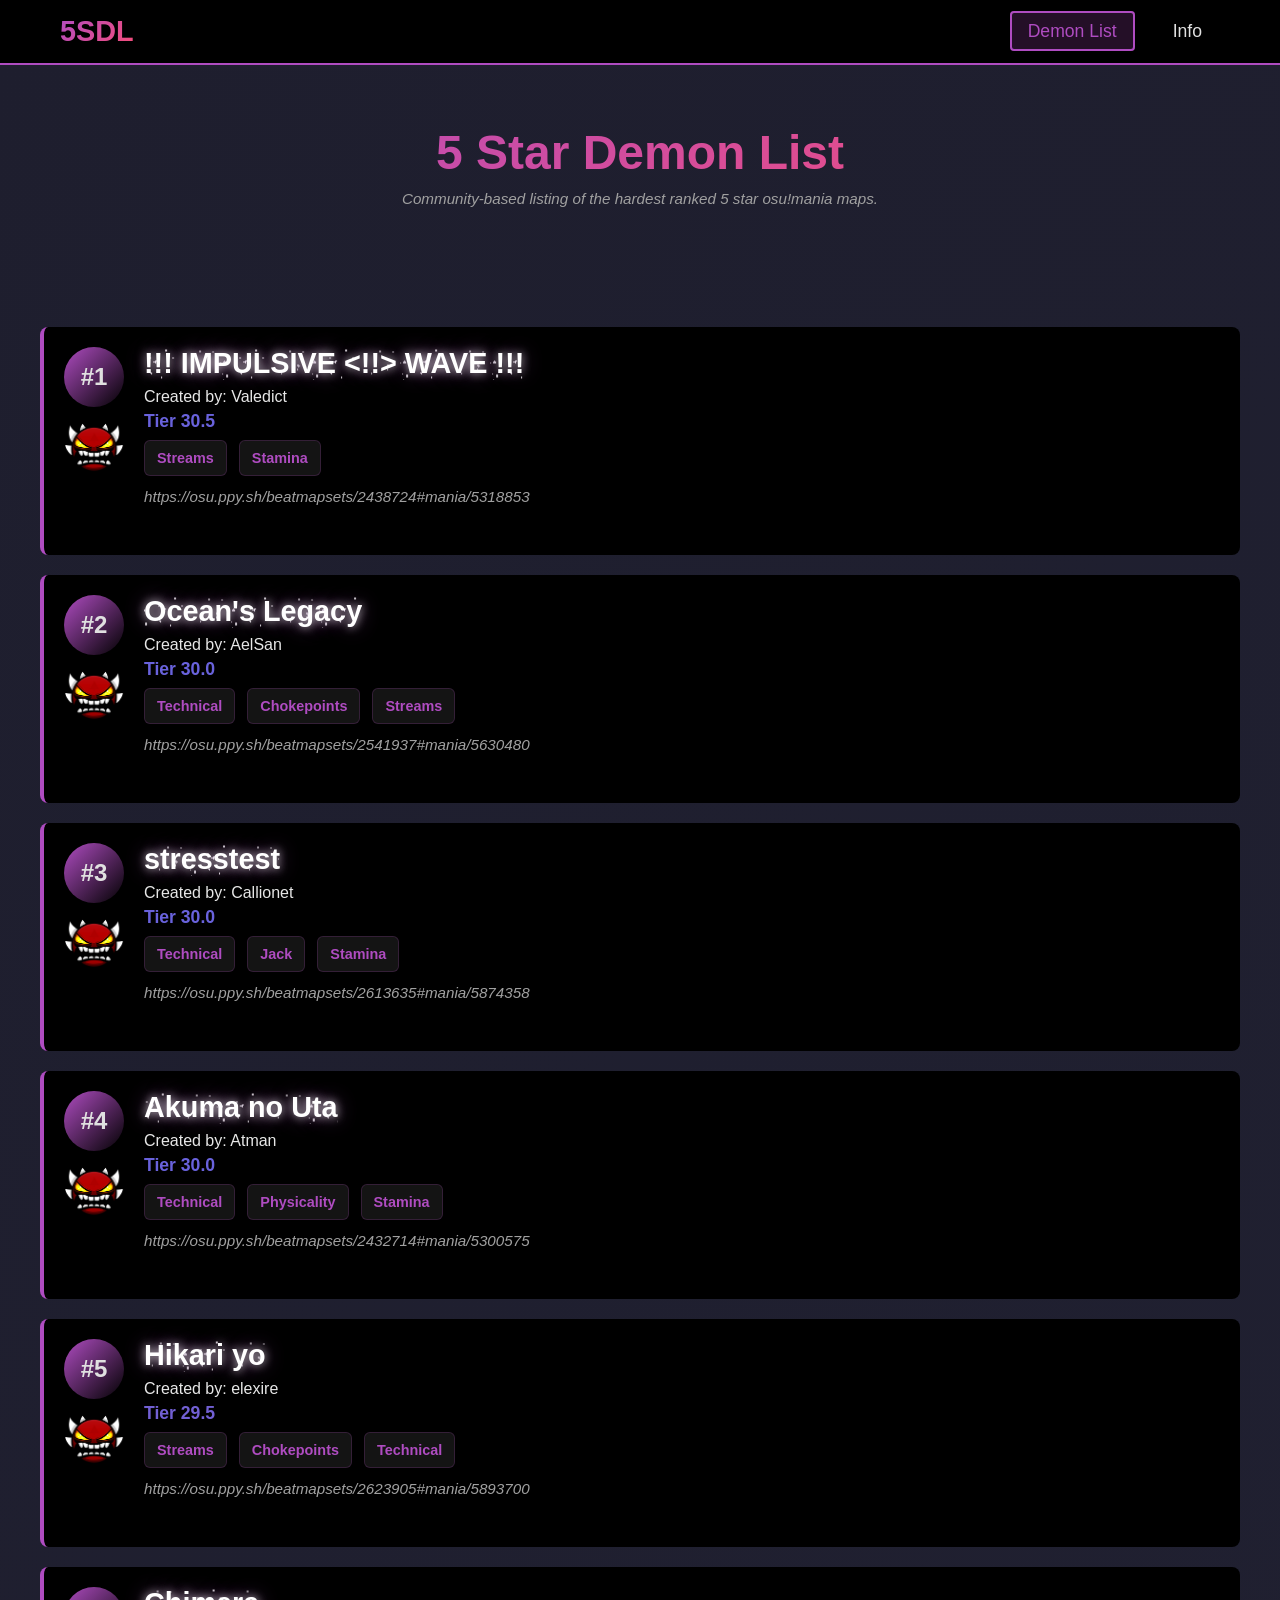
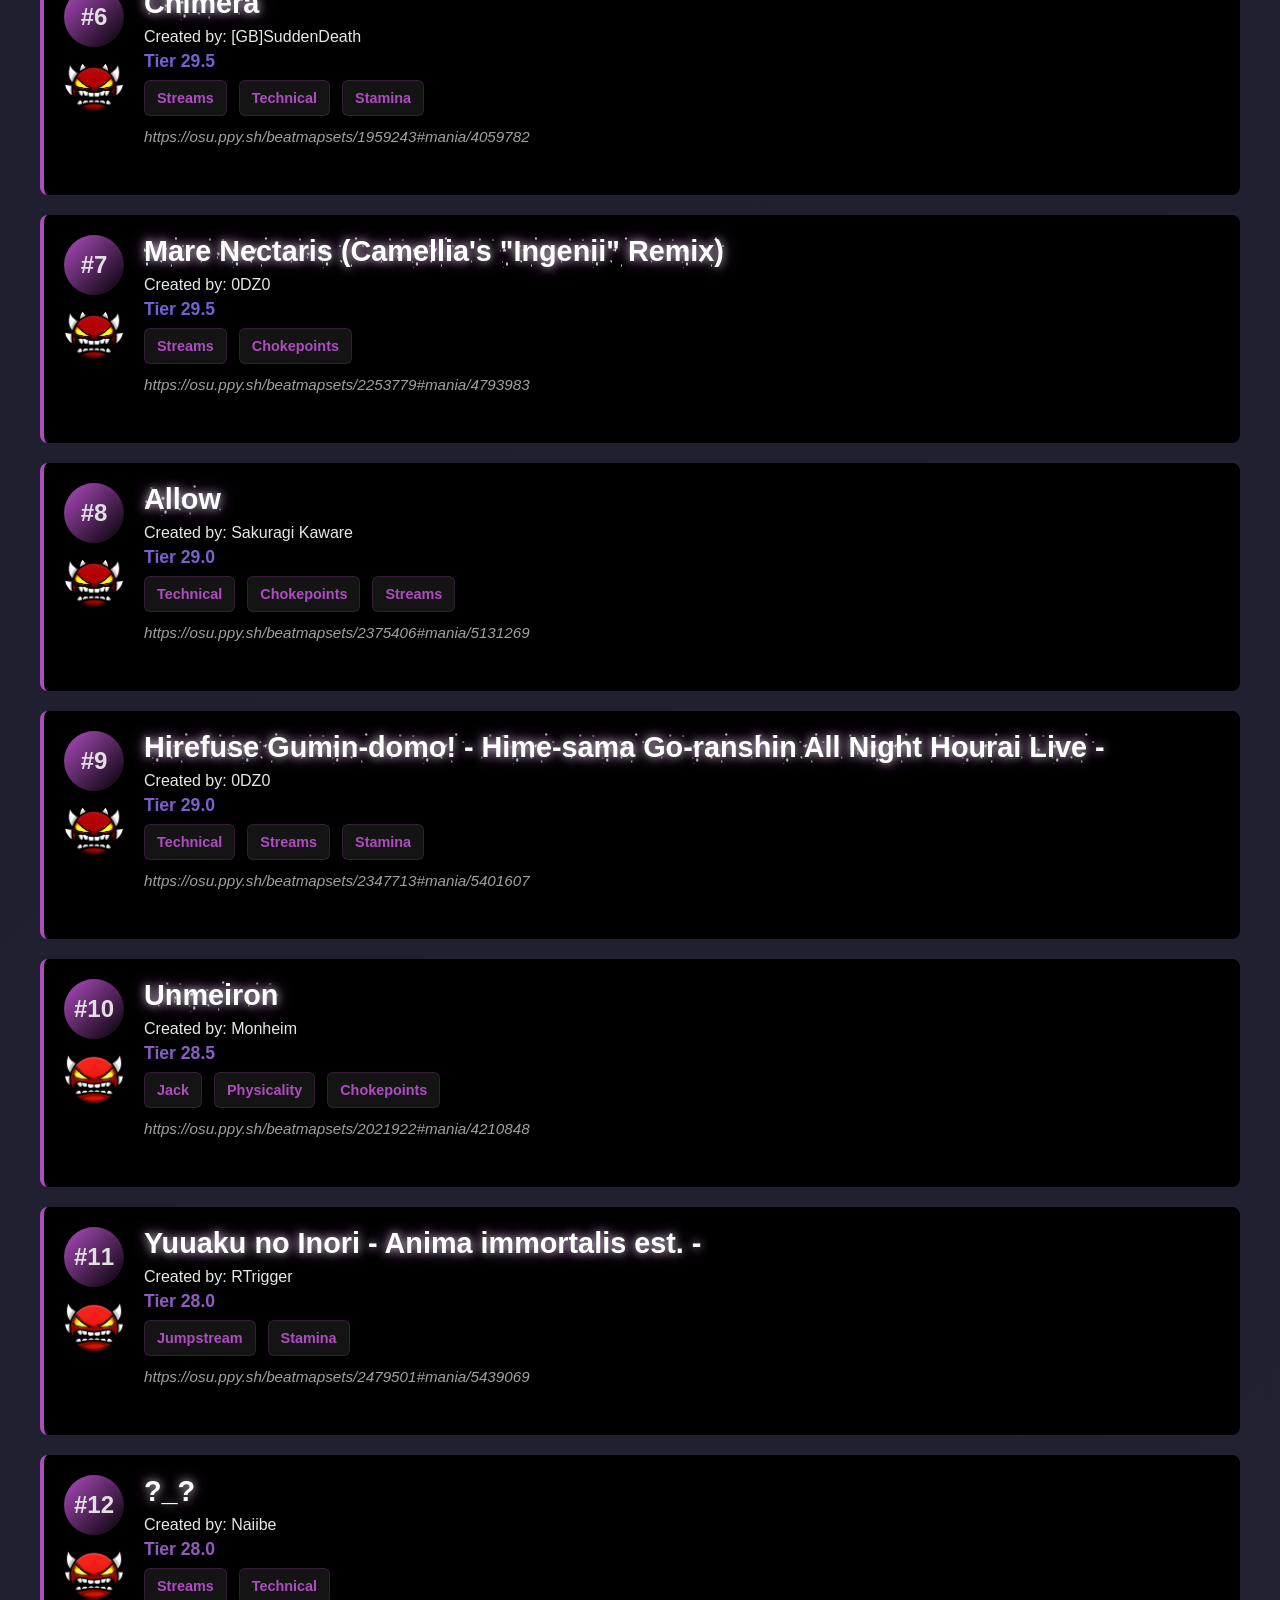
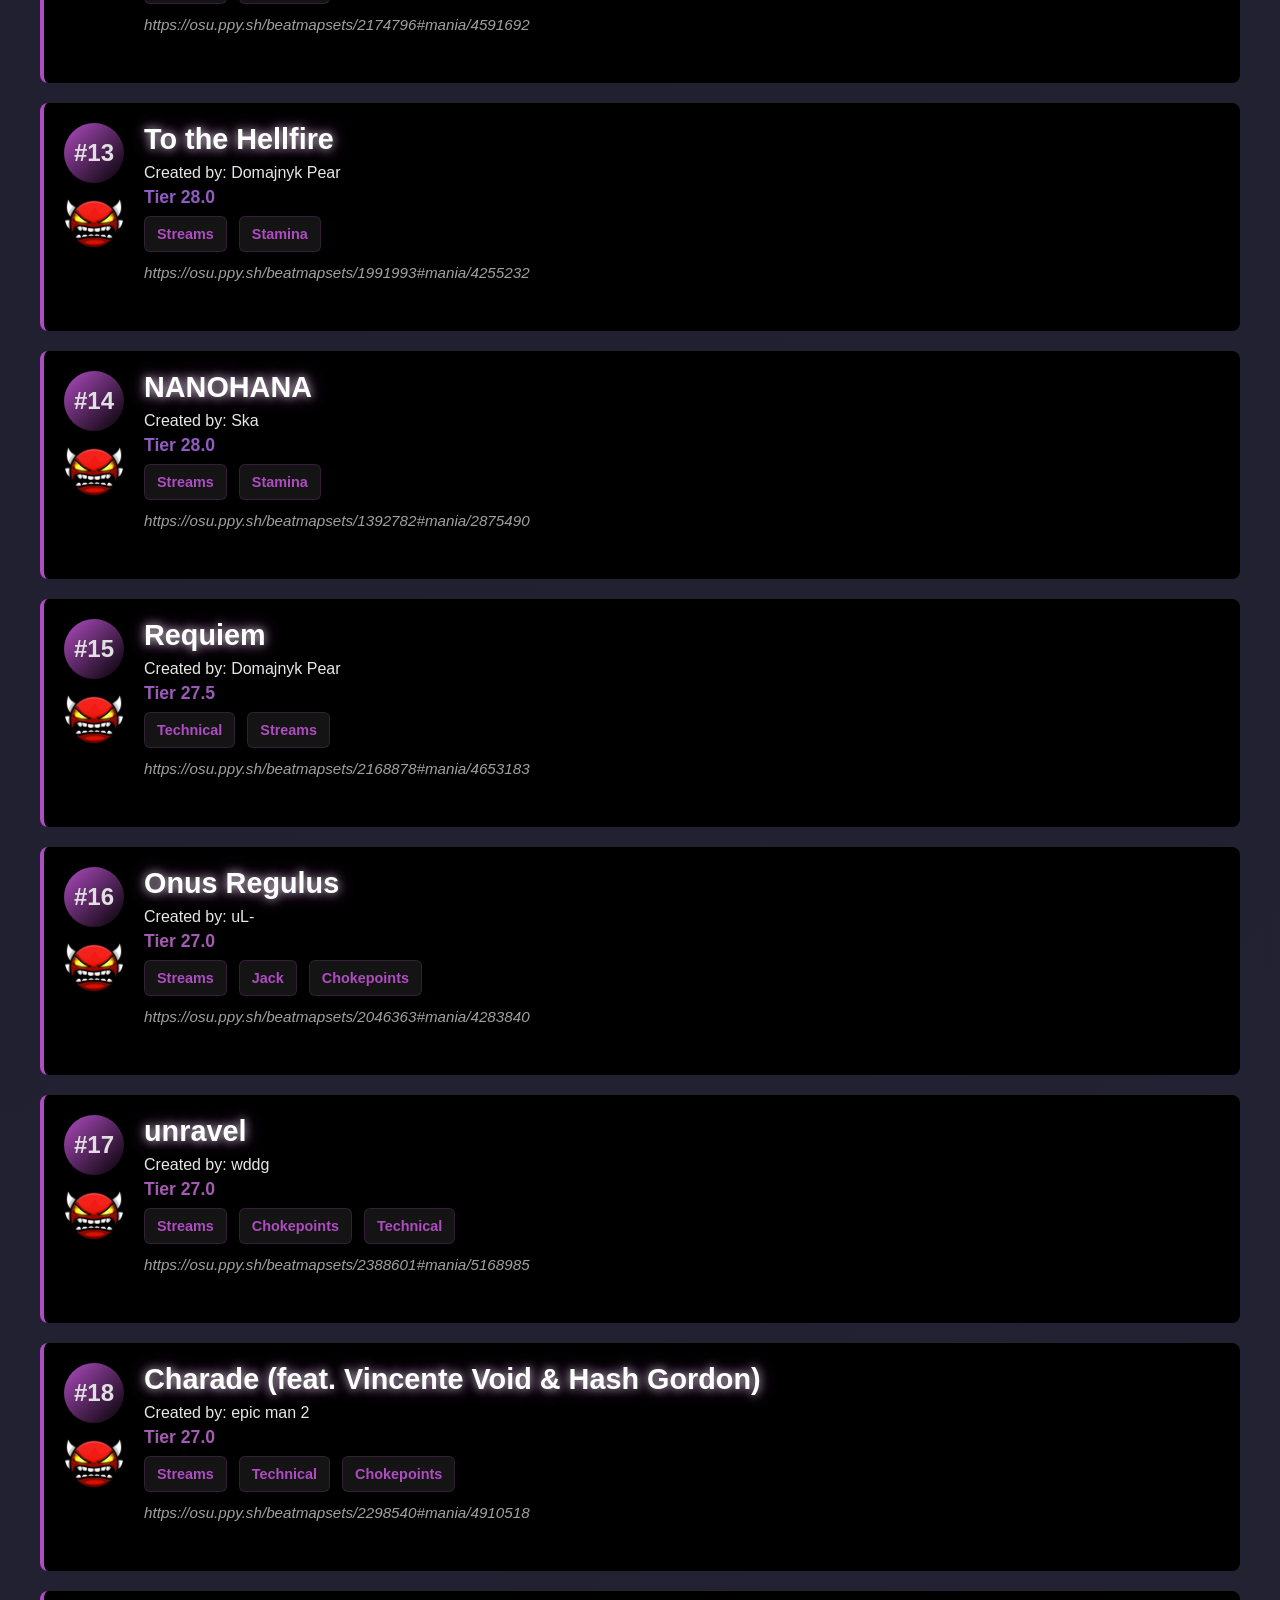
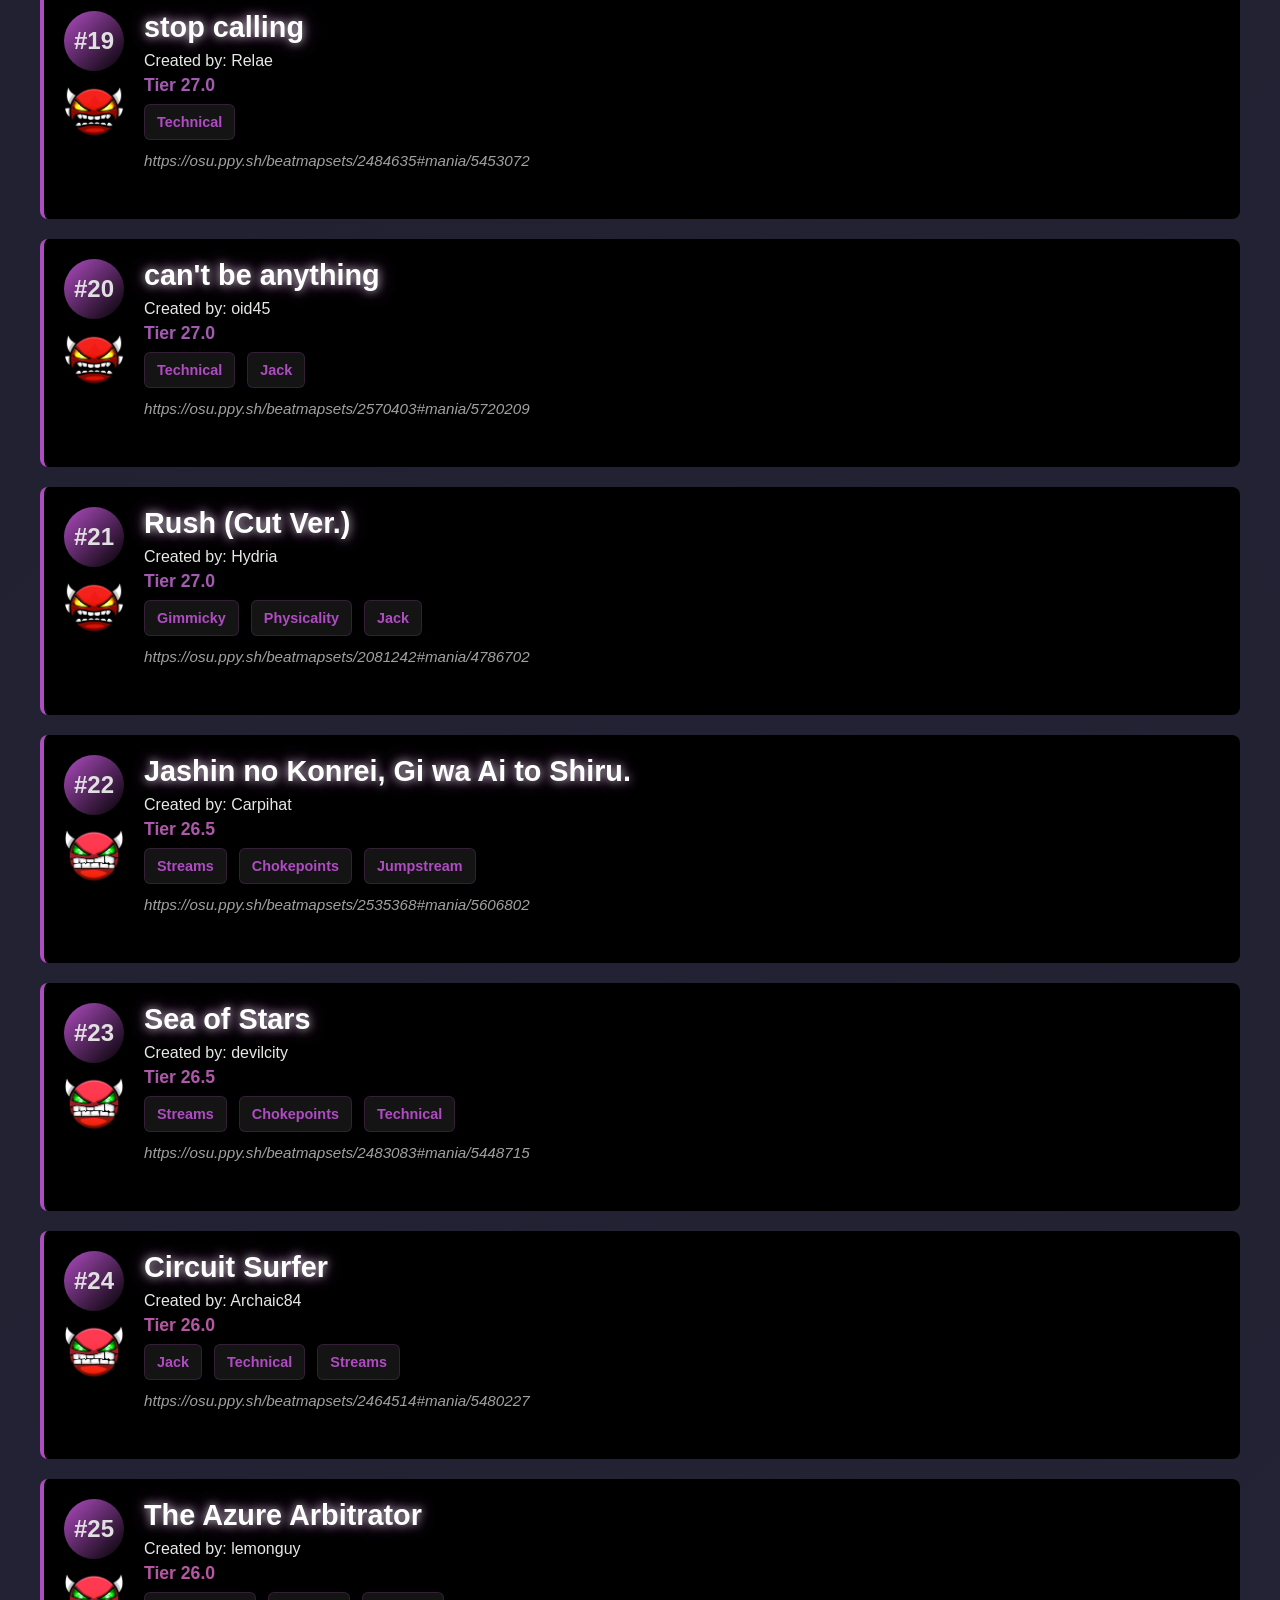
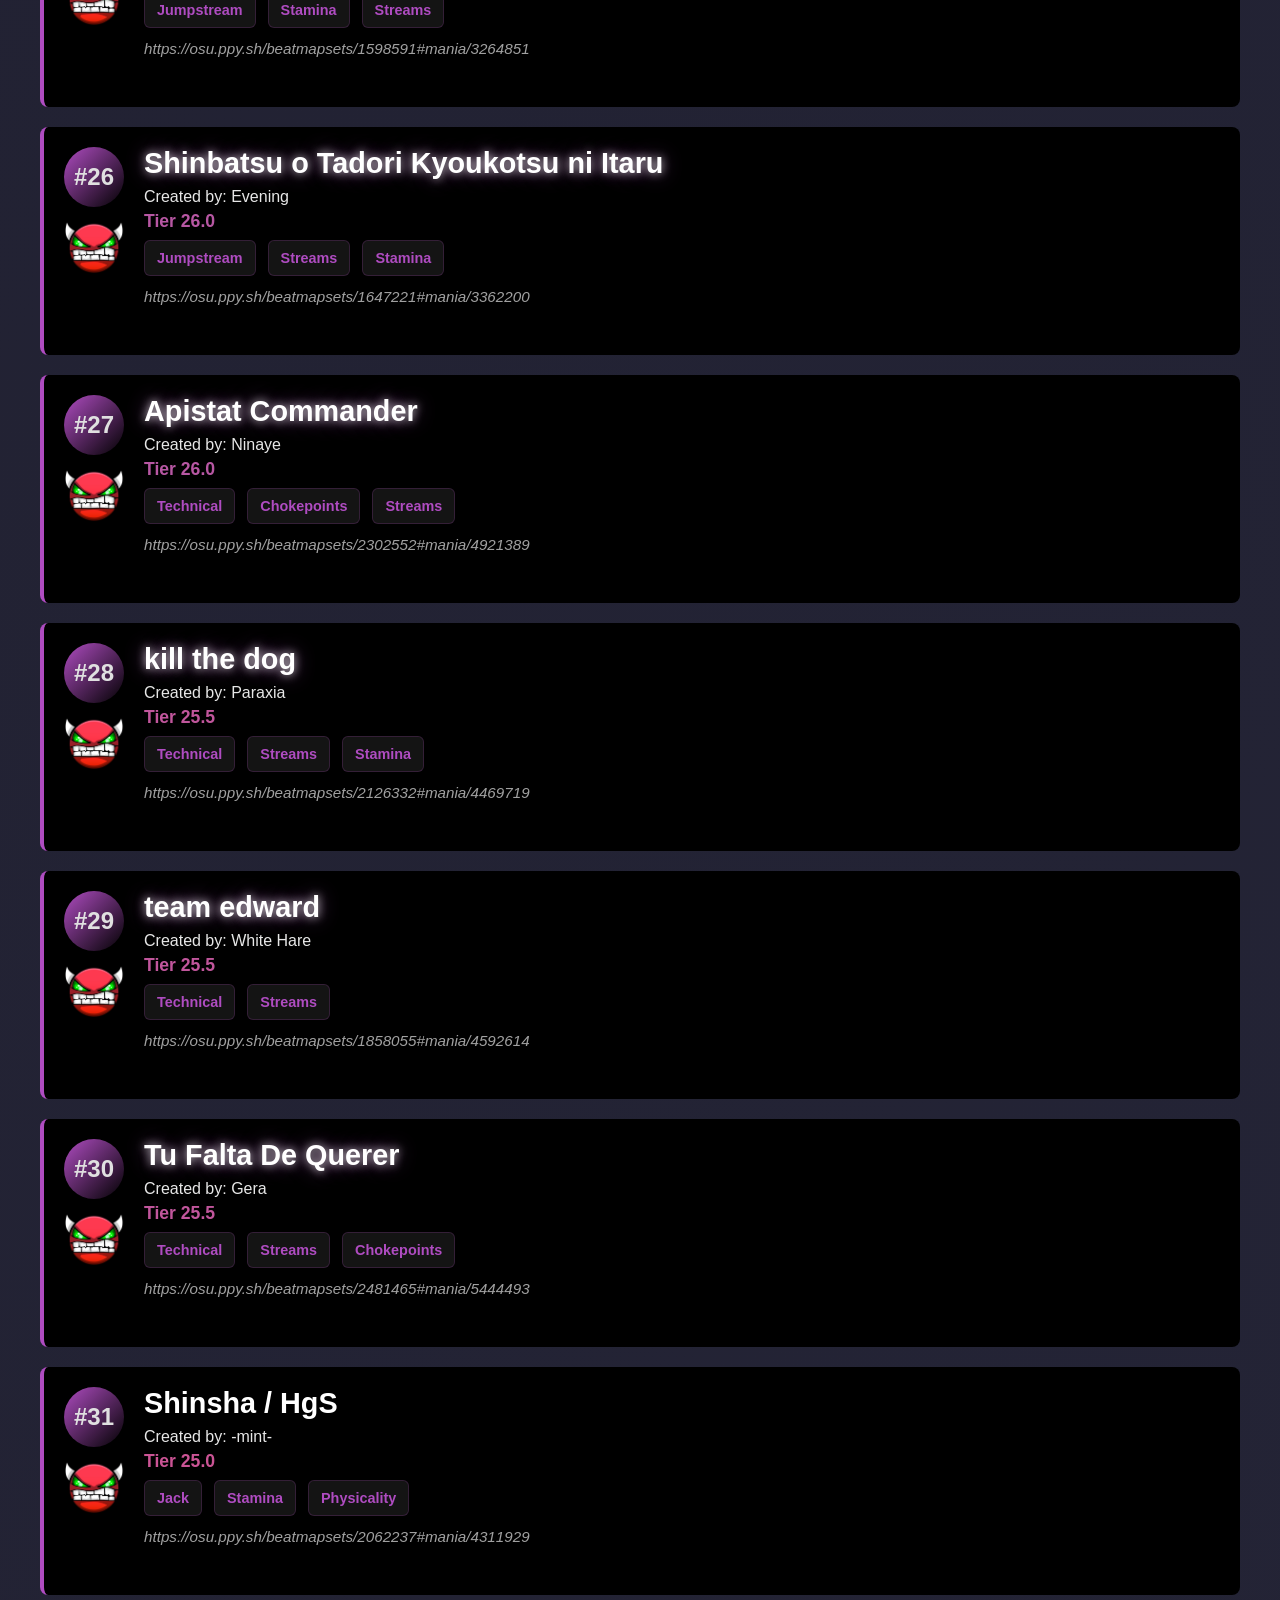
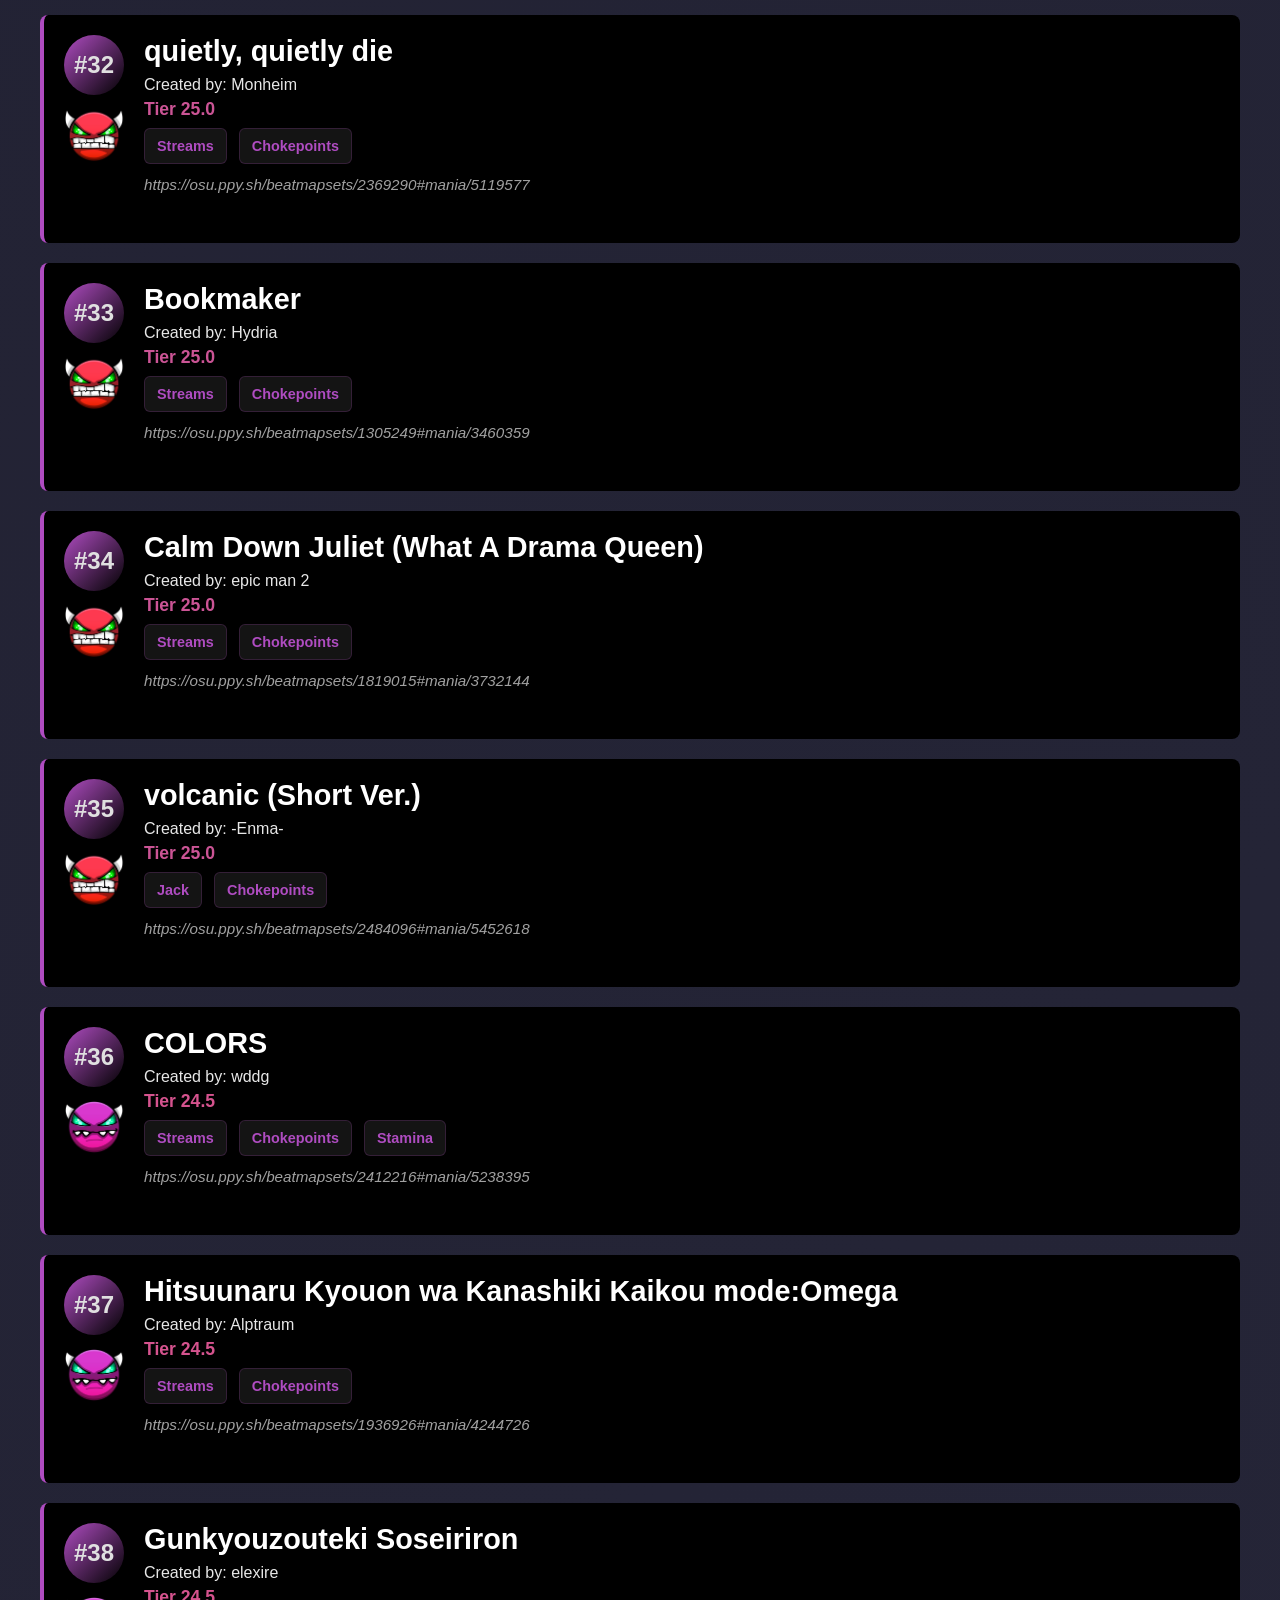
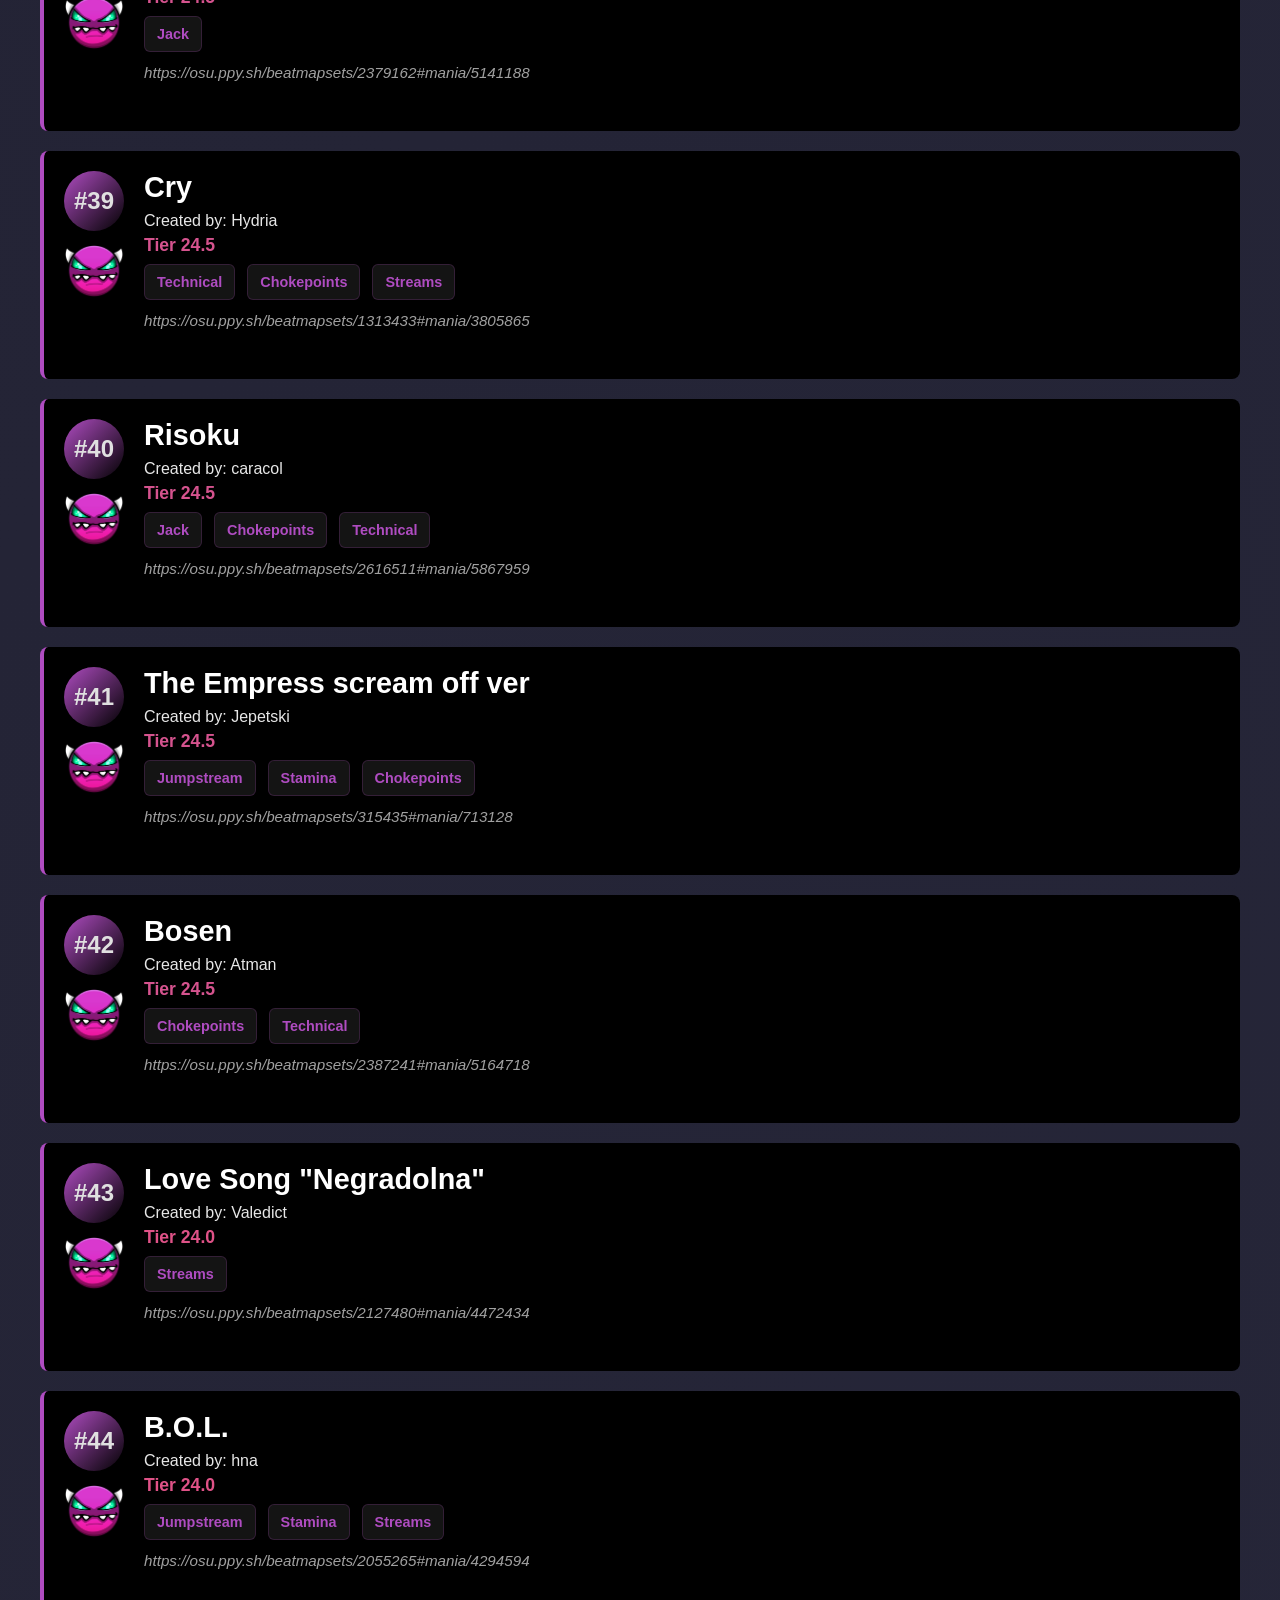
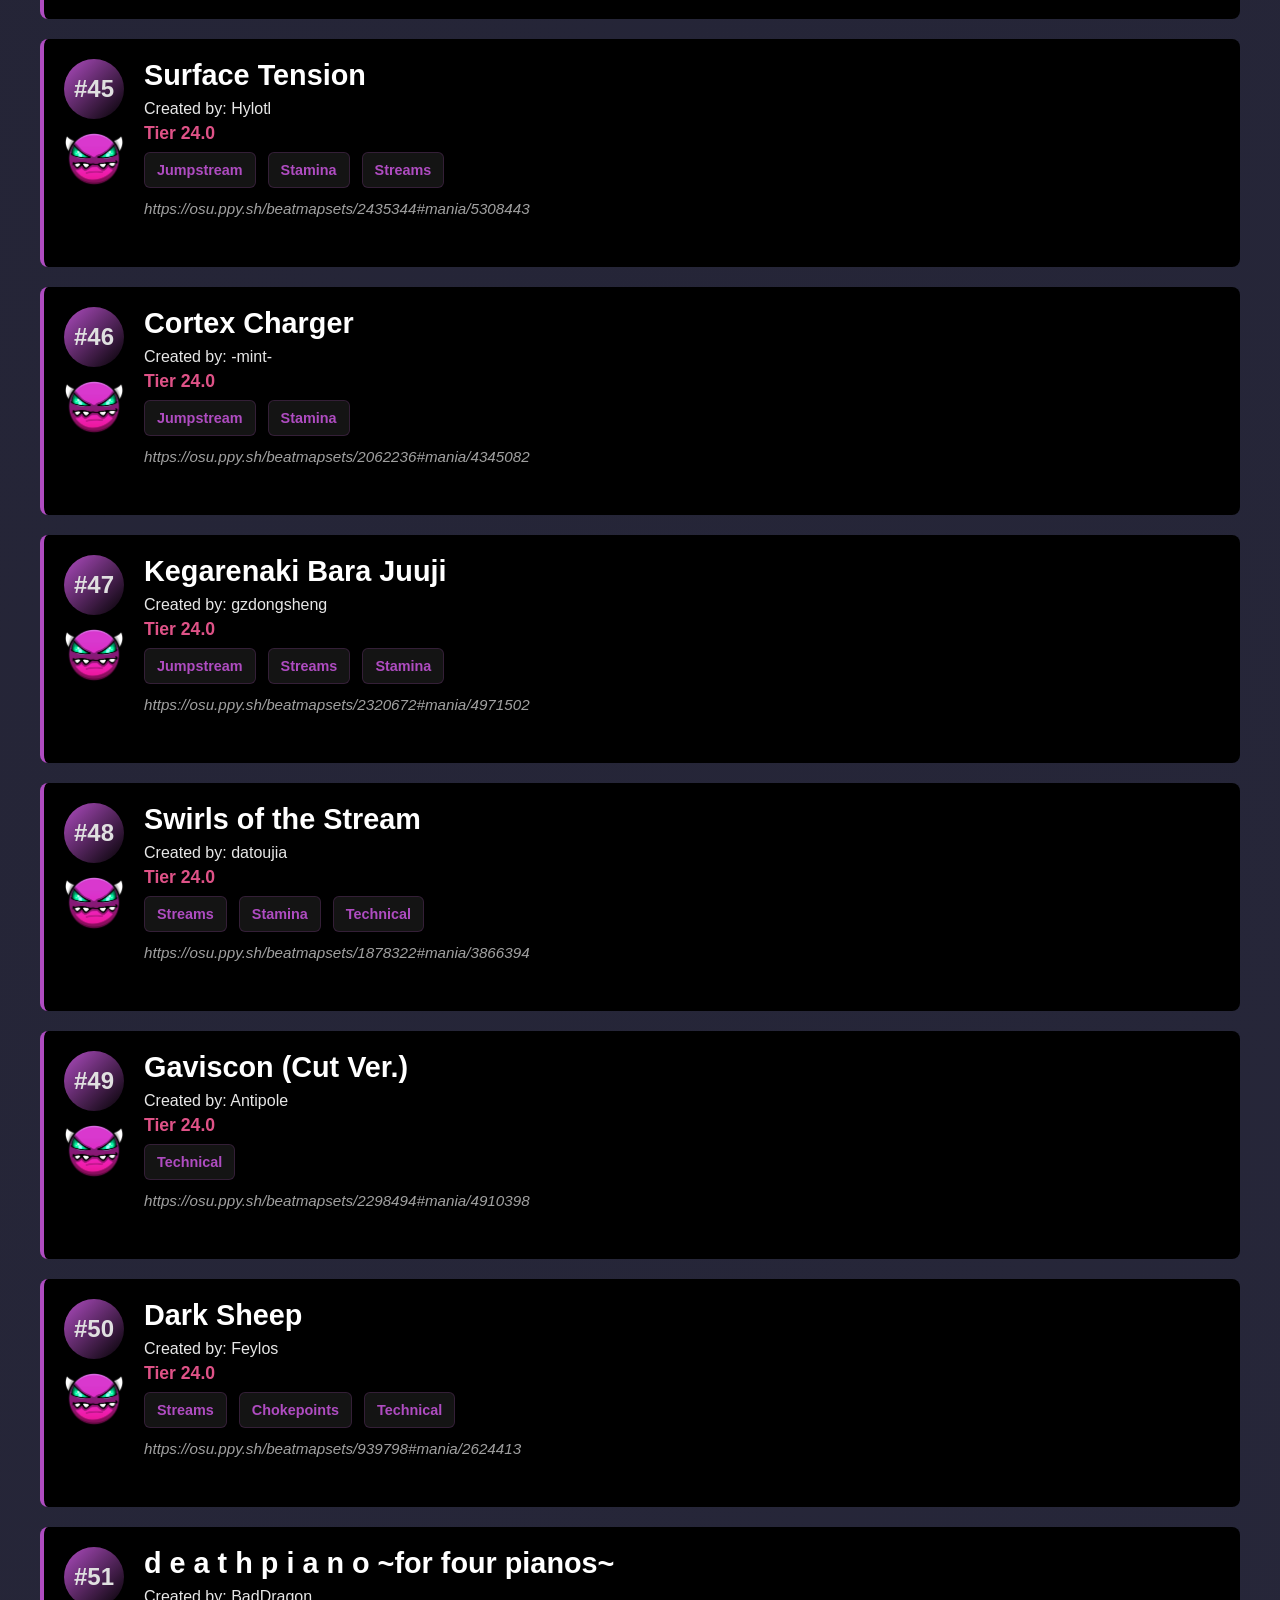
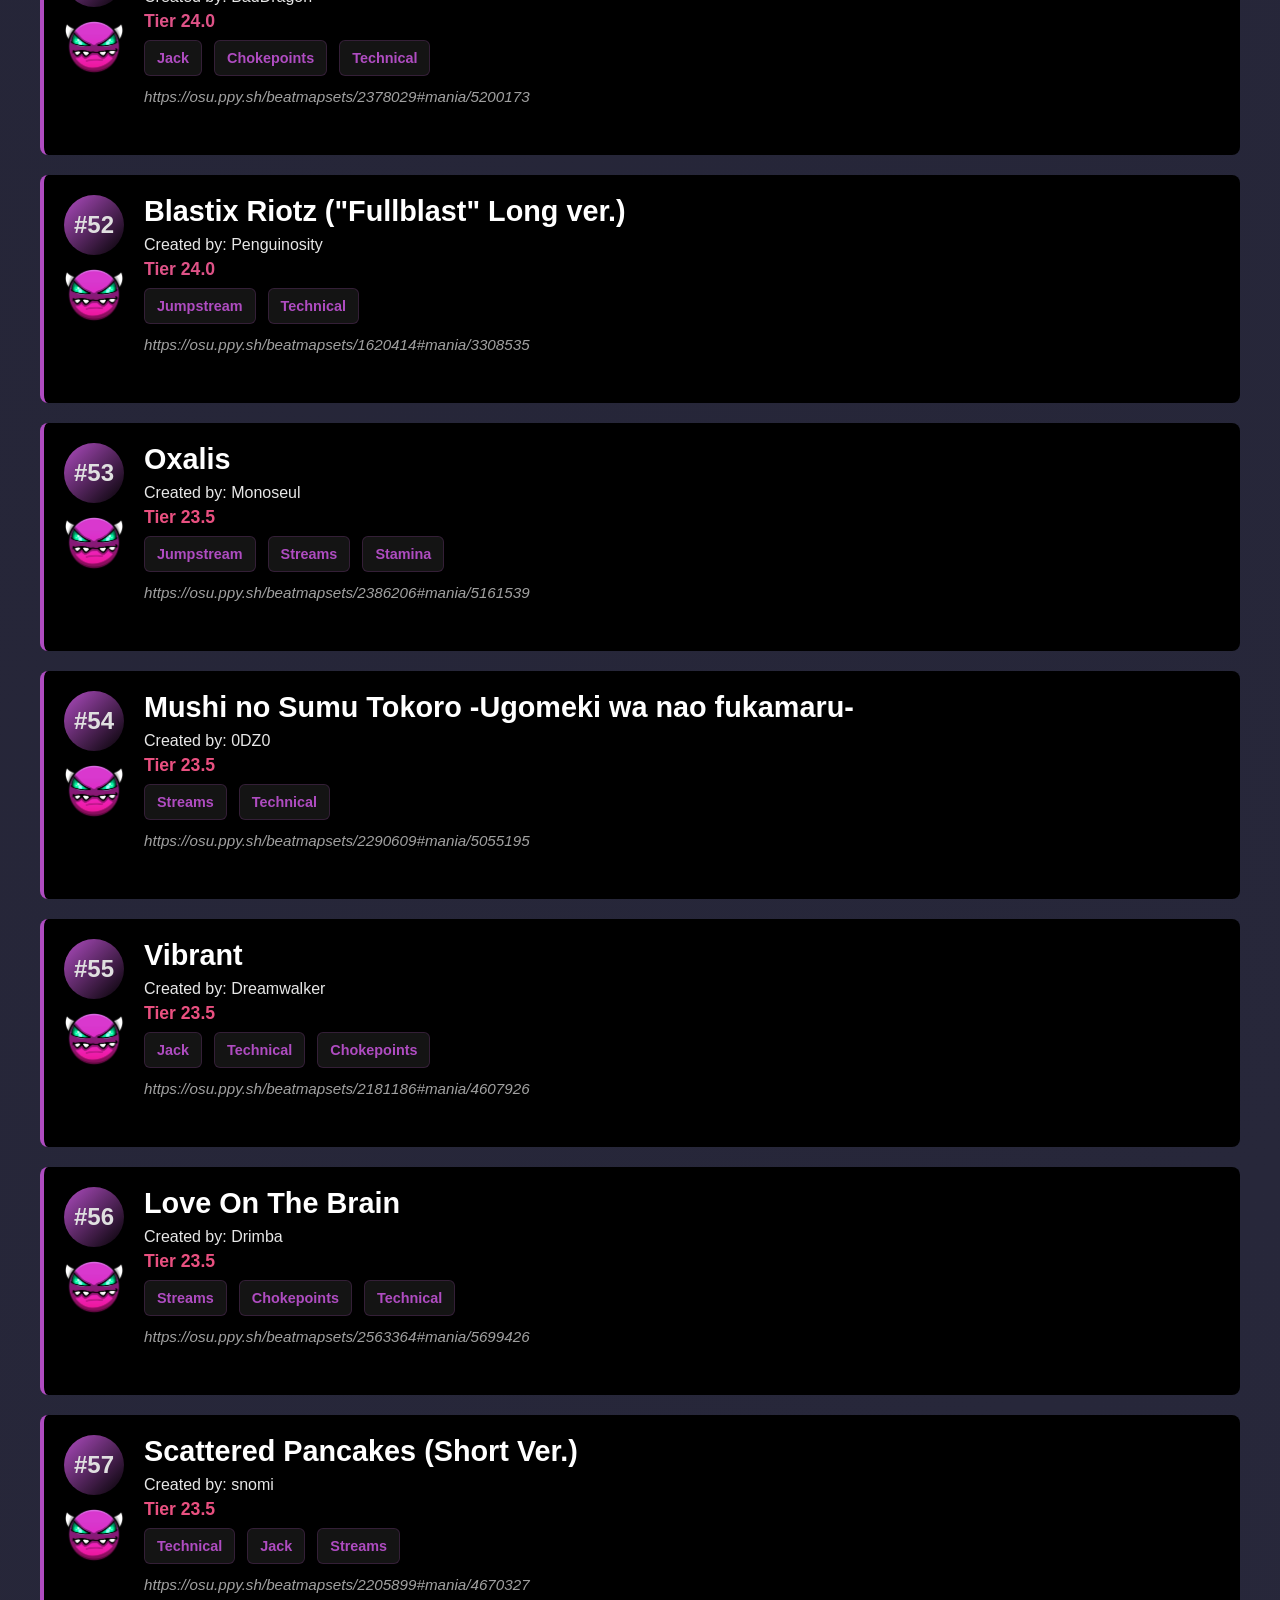
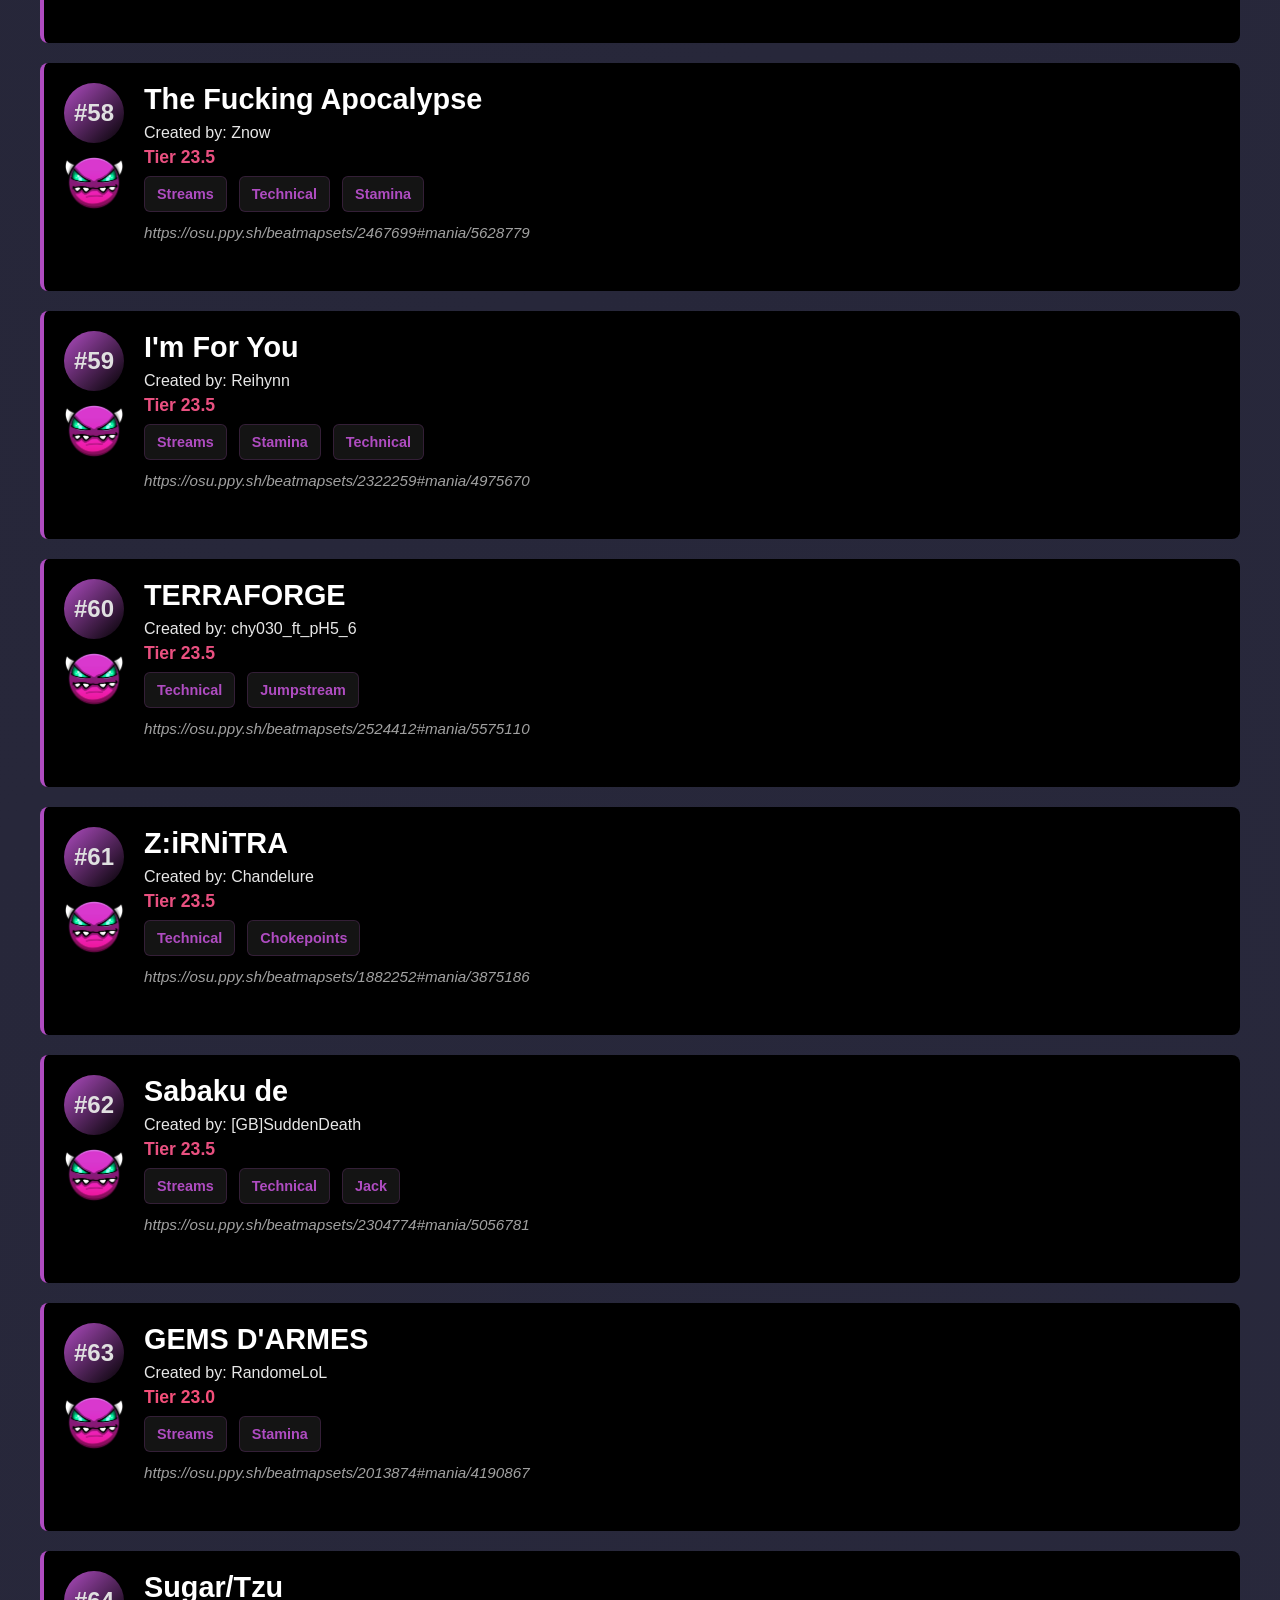
<file: index.html>
<!DOCTYPE html>
<html lang="en">
<head>
    <meta charset="UTF-8">
    <meta name="viewport" content="width=device-width, initial-scale=1.0">
    <title>5 Star Demon List</title>
    <link rel="stylesheet" href="style.css">
</head>
<body>
    <nav>
        <div class="nav-container">
            <a href="index.html" class="nav-logo">5SDL</a>
            <ul class="nav-links">
                <li><a href="index.html" class="active">Demon List</a></li>
                <li><a href="info.html">Info</a></li>
            </ul>
        </div>
    </nav>
    
    <main>
    <div class="container">
        <header>
            <h1>5 Star Demon List</h1>
            <p class="description">Community-based listing of the hardest ranked 5 star osu!mania maps.</p>
        </header>
        
        <div class="list-container">
    <div class="demon-entry">
      <div class="demon-left">
        <div class="rank-badge">#1</div>
        <img src="resources/ExtremeDemon.png" alt="Demon face" class="demon-face">
      </div>
      <div class="demon-info">
        <h2 class="demon-name">!!! IMPULSIVE &lt;!!&gt; WAVE !!!</h2>
        <p class="creator">Created by: ﻿Valedict</p>
        <p class="difficulty" style="color: #6962dc;">Tier 30.5</p>
        <div class="skillsets">
          <div class="skillset-box">
            <span class="skillset-name">Streams</span>
            <div class="skillset-tooltip">The difficulty of this map mainly comes from streams.</div>
          </div>
          <div class="skillset-box">
            <span class="skillset-name">Stamina</span>
            <div class="skillset-tooltip">This map requires sustained physicality, consistency, or reading over a long period of time.</div>
          </div>
        </div>
        <p class="description"><a href="https://osu.ppy.sh/beatmapsets/2438724#mania/5318853" target="_blank" rel="noopener noreferrer">https://osu.ppy.sh/beatmapsets/2438724#mania/5318853</a></p>
      </div>
    </div>
    <div class="demon-entry">
      <div class="demon-left">
        <div class="rank-badge">#2</div>
        <img src="resources/ExtremeDemon.png" alt="Demon face" class="demon-face">
      </div>
      <div class="demon-info">
        <h2 class="demon-name">Ocean&#x27;s Legacy</h2>
        <p class="creator">Created by: AelSan</p>
        <p class="difficulty" style="color: #6962dc;">Tier 30.0</p>
        <div class="skillsets">
          <div class="skillset-box">
            <span class="skillset-name">Technical</span>
            <div class="skillset-tooltip">This map has difficult or awkward patterning.</div>
          </div>
          <div class="skillset-box">
            <span class="skillset-name">Chokepoints</span>
            <div class="skillset-tooltip">This map contains sections that are significantly more difficult than others.</div>
          </div>
          <div class="skillset-box">
            <span class="skillset-name">Streams</span>
            <div class="skillset-tooltip">The difficulty of this map mainly comes from streams.</div>
          </div>
        </div>
        <p class="description"><a href="https://osu.ppy.sh/beatmapsets/2541937#mania/5630480" target="_blank" rel="noopener noreferrer">https://osu.ppy.sh/beatmapsets/2541937#mania/5630480</a></p>
      </div>
    </div>
    <div class="demon-entry">
      <div class="demon-left">
        <div class="rank-badge">#3</div>
        <img src="resources/ExtremeDemon.png" alt="Demon face" class="demon-face">
      </div>
      <div class="demon-info">
        <h2 class="demon-name">stresstest</h2>
        <p class="creator">Created by: Callionet</p>
        <p class="difficulty" style="color: #6962dc;">Tier 30.0</p>
        <div class="skillsets">
          <div class="skillset-box">
            <span class="skillset-name">Technical</span>
            <div class="skillset-tooltip">This map has difficult or awkward patterning.</div>
          </div>
          <div class="skillset-box">
            <span class="skillset-name">Jack</span>
            <div class="skillset-tooltip">The difficulty of this map mainly comes from jacks.</div>
          </div>
          <div class="skillset-box">
            <span class="skillset-name">Stamina</span>
            <div class="skillset-tooltip">This map requires sustained physicality, consistency, or reading over a long period of time.</div>
          </div>
        </div>
        <p class="description"><a href="https://osu.ppy.sh/beatmapsets/2613635#mania/5874358" target="_blank" rel="noopener noreferrer">https://osu.ppy.sh/beatmapsets/2613635#mania/5874358</a></p>
      </div>
    </div>
    <div class="demon-entry">
      <div class="demon-left">
        <div class="rank-badge">#4</div>
        <img src="resources/ExtremeDemon.png" alt="Demon face" class="demon-face">
      </div>
      <div class="demon-info">
        <h2 class="demon-name">Akuma no Uta</h2>
        <p class="creator">Created by: Atman</p>
        <p class="difficulty" style="color: #6962dc;">Tier 30.0</p>
        <div class="skillsets">
          <div class="skillset-box">
            <span class="skillset-name">Technical</span>
            <div class="skillset-tooltip">This map has difficult or awkward patterning.</div>
          </div>
          <div class="skillset-box">
            <span class="skillset-name">Physicality</span>
            <div class="skillset-tooltip">This map has patterning that requires high jackspeed relative to it&#x27;s difficulty level.</div>
          </div>
          <div class="skillset-box">
            <span class="skillset-name">Stamina</span>
            <div class="skillset-tooltip">This map requires sustained physicality, consistency, or reading over a long period of time.</div>
          </div>
        </div>
        <p class="description"><a href="https://osu.ppy.sh/beatmapsets/2432714#mania/5300575" target="_blank" rel="noopener noreferrer">https://osu.ppy.sh/beatmapsets/2432714#mania/5300575</a></p>
      </div>
    </div>
    <div class="demon-entry">
      <div class="demon-left">
        <div class="rank-badge">#5</div>
        <img src="resources/ExtremeDemon.png" alt="Demon face" class="demon-face">
      </div>
      <div class="demon-info">
        <h2 class="demon-name">Hikari yo</h2>
        <p class="creator">Created by: elexire</p>
        <p class="difficulty" style="color: #7260d4;">Tier 29.5</p>
        <div class="skillsets">
          <div class="skillset-box">
            <span class="skillset-name">Streams</span>
            <div class="skillset-tooltip">The difficulty of this map mainly comes from streams.</div>
          </div>
          <div class="skillset-box">
            <span class="skillset-name">Chokepoints</span>
            <div class="skillset-tooltip">This map contains sections that are significantly more difficult than others.</div>
          </div>
          <div class="skillset-box">
            <span class="skillset-name">Technical</span>
            <div class="skillset-tooltip">This map has difficult or awkward patterning.</div>
          </div>
        </div>
        <p class="description"><a href="https://osu.ppy.sh/beatmapsets/2623905#mania/5893700" target="_blank" rel="noopener noreferrer">https://osu.ppy.sh/beatmapsets/2623905#mania/5893700</a></p>
      </div>
    </div>
    <div class="demon-entry">
      <div class="demon-left">
        <div class="rank-badge">#6</div>
        <img src="resources/ExtremeDemon.png" alt="Demon face" class="demon-face">
      </div>
      <div class="demon-info">
        <h2 class="demon-name">Chimera</h2>
        <p class="creator">Created by: [GB]SuddenDeath</p>
        <p class="difficulty" style="color: #7260d4;">Tier 29.5</p>
        <div class="skillsets">
          <div class="skillset-box">
            <span class="skillset-name">Streams</span>
            <div class="skillset-tooltip">The difficulty of this map mainly comes from streams.</div>
          </div>
          <div class="skillset-box">
            <span class="skillset-name">Technical</span>
            <div class="skillset-tooltip">This map has difficult or awkward patterning.</div>
          </div>
          <div class="skillset-box">
            <span class="skillset-name">Stamina</span>
            <div class="skillset-tooltip">This map requires sustained physicality, consistency, or reading over a long period of time.</div>
          </div>
        </div>
        <p class="description"><a href="https://osu.ppy.sh/beatmapsets/1959243#mania/4059782" target="_blank" rel="noopener noreferrer">https://osu.ppy.sh/beatmapsets/1959243#mania/4059782</a></p>
      </div>
    </div>
    <div class="demon-entry">
      <div class="demon-left">
        <div class="rank-badge">#7</div>
        <img src="resources/ExtremeDemon.png" alt="Demon face" class="demon-face">
      </div>
      <div class="demon-info">
        <h2 class="demon-name">Mare Nectaris (Camellia&#x27;s &quot;Ingenii&quot; Remix)</h2>
        <p class="creator">Created by: 0DZ0</p>
        <p class="difficulty" style="color: #7260d4;">Tier 29.5</p>
        <div class="skillsets">
          <div class="skillset-box">
            <span class="skillset-name">Streams</span>
            <div class="skillset-tooltip">The difficulty of this map mainly comes from streams.</div>
          </div>
          <div class="skillset-box">
            <span class="skillset-name">Chokepoints</span>
            <div class="skillset-tooltip">This map contains sections that are significantly more difficult than others.</div>
          </div>
        </div>
        <p class="description"><a href="https://osu.ppy.sh/beatmapsets/2253779#mania/4793983" target="_blank" rel="noopener noreferrer">https://osu.ppy.sh/beatmapsets/2253779#mania/4793983</a></p>
      </div>
    </div>
    <div class="demon-entry">
      <div class="demon-left">
        <div class="rank-badge">#8</div>
        <img src="resources/ExtremeDemon.png" alt="Demon face" class="demon-face">
      </div>
      <div class="demon-info">
        <h2 class="demon-name">Allow</h2>
        <p class="creator">Created by: Sakuragi Kaware</p>
        <p class="difficulty" style="color: #7c5fcd;">Tier 29.0</p>
        <div class="skillsets">
          <div class="skillset-box">
            <span class="skillset-name">Technical</span>
            <div class="skillset-tooltip">This map has difficult or awkward patterning.</div>
          </div>
          <div class="skillset-box">
            <span class="skillset-name">Chokepoints</span>
            <div class="skillset-tooltip">This map contains sections that are significantly more difficult than others.</div>
          </div>
          <div class="skillset-box">
            <span class="skillset-name">Streams</span>
            <div class="skillset-tooltip">The difficulty of this map mainly comes from streams.</div>
          </div>
        </div>
        <p class="description"><a href="https://osu.ppy.sh/beatmapsets/2375406#mania/5131269" target="_blank" rel="noopener noreferrer">https://osu.ppy.sh/beatmapsets/2375406#mania/5131269</a></p>
      </div>
    </div>
    <div class="demon-entry">
      <div class="demon-left">
        <div class="rank-badge">#9</div>
        <img src="resources/ExtremeDemon.png" alt="Demon face" class="demon-face">
      </div>
      <div class="demon-info">
        <h2 class="demon-name">Hirefuse Gumin-domo! - Hime-sama Go-ranshin All Night Hourai Live -</h2>
        <p class="creator">Created by: 0DZ0</p>
        <p class="difficulty" style="color: #7c5fcd;">Tier 29.0</p>
        <div class="skillsets">
          <div class="skillset-box">
            <span class="skillset-name">Technical</span>
            <div class="skillset-tooltip">This map has difficult or awkward patterning.</div>
          </div>
          <div class="skillset-box">
            <span class="skillset-name">Streams</span>
            <div class="skillset-tooltip">The difficulty of this map mainly comes from streams.</div>
          </div>
          <div class="skillset-box">
            <span class="skillset-name">Stamina</span>
            <div class="skillset-tooltip">This map requires sustained physicality, consistency, or reading over a long period of time.</div>
          </div>
        </div>
        <p class="description"><a href="https://osu.ppy.sh/beatmapsets/2347713#mania/5401607" target="_blank" rel="noopener noreferrer">https://osu.ppy.sh/beatmapsets/2347713#mania/5401607</a></p>
      </div>
    </div>
    <div class="demon-entry">
      <div class="demon-left">
        <div class="rank-badge">#10</div>
        <img src="resources/InsaneDemon.png" alt="Demon face" class="demon-face">
      </div>
      <div class="demon-info">
        <h2 class="demon-name">Unmeiron</h2>
        <p class="creator">Created by: Monheim</p>
        <p class="difficulty" style="color: #865ec6;">Tier 28.5</p>
        <div class="skillsets">
          <div class="skillset-box">
            <span class="skillset-name">Jack</span>
            <div class="skillset-tooltip">The difficulty of this map mainly comes from jacks.</div>
          </div>
          <div class="skillset-box">
            <span class="skillset-name">Physicality</span>
            <div class="skillset-tooltip">This map has patterning that requires high jackspeed relative to it&#x27;s difficulty level.</div>
          </div>
          <div class="skillset-box">
            <span class="skillset-name">Chokepoints</span>
            <div class="skillset-tooltip">This map contains sections that are significantly more difficult than others.</div>
          </div>
        </div>
        <p class="description"><a href="https://osu.ppy.sh/beatmapsets/2021922#mania/4210848" target="_blank" rel="noopener noreferrer">https://osu.ppy.sh/beatmapsets/2021922#mania/4210848</a></p>
      </div>
    </div>
    <div class="demon-entry">
      <div class="demon-left">
        <div class="rank-badge">#11</div>
        <img src="resources/InsaneDemon.png" alt="Demon face" class="demon-face">
      </div>
      <div class="demon-info">
        <h2 class="demon-name">Yuuaku no Inori - Anima immortalis est. -</h2>
        <p class="creator">Created by: RTrigger</p>
        <p class="difficulty" style="color: #905cbf;">Tier 28.0</p>
        <div class="skillsets">
          <div class="skillset-box">
            <span class="skillset-name">Jumpstream</span>
            <div class="skillset-tooltip">No definition available</div>
          </div>
          <div class="skillset-box">
            <span class="skillset-name">Stamina</span>
            <div class="skillset-tooltip">This map requires sustained physicality, consistency, or reading over a long period of time.</div>
          </div>
        </div>
        <p class="description"><a href="https://osu.ppy.sh/beatmapsets/2479501#mania/5439069" target="_blank" rel="noopener noreferrer">https://osu.ppy.sh/beatmapsets/2479501#mania/5439069</a></p>
      </div>
    </div>
    <div class="demon-entry">
      <div class="demon-left">
        <div class="rank-badge">#12</div>
        <img src="resources/InsaneDemon.png" alt="Demon face" class="demon-face">
      </div>
      <div class="demon-info">
        <h2 class="demon-name">?_?</h2>
        <p class="creator">Created by: Naiibe</p>
        <p class="difficulty" style="color: #905cbf;">Tier 28.0</p>
        <div class="skillsets">
          <div class="skillset-box">
            <span class="skillset-name">Streams</span>
            <div class="skillset-tooltip">The difficulty of this map mainly comes from streams.</div>
          </div>
          <div class="skillset-box">
            <span class="skillset-name">Technical</span>
            <div class="skillset-tooltip">This map has difficult or awkward patterning.</div>
          </div>
        </div>
        <p class="description"><a href="https://osu.ppy.sh/beatmapsets/2174796#mania/4591692" target="_blank" rel="noopener noreferrer">https://osu.ppy.sh/beatmapsets/2174796#mania/4591692</a></p>
      </div>
    </div>
    <div class="demon-entry">
      <div class="demon-left">
        <div class="rank-badge">#13</div>
        <img src="resources/InsaneDemon.png" alt="Demon face" class="demon-face">
      </div>
      <div class="demon-info">
        <h2 class="demon-name">To the Hellfire</h2>
        <p class="creator">Created by: Domajnyk Pear</p>
        <p class="difficulty" style="color: #905cbf;">Tier 28.0</p>
        <div class="skillsets">
          <div class="skillset-box">
            <span class="skillset-name">Streams</span>
            <div class="skillset-tooltip">The difficulty of this map mainly comes from streams.</div>
          </div>
          <div class="skillset-box">
            <span class="skillset-name">Stamina</span>
            <div class="skillset-tooltip">This map requires sustained physicality, consistency, or reading over a long period of time.</div>
          </div>
        </div>
        <p class="description"><a href="https://osu.ppy.sh/beatmapsets/1991993#mania/4255232" target="_blank" rel="noopener noreferrer">https://osu.ppy.sh/beatmapsets/1991993#mania/4255232</a></p>
      </div>
    </div>
    <div class="demon-entry">
      <div class="demon-left">
        <div class="rank-badge">#14</div>
        <img src="resources/InsaneDemon.png" alt="Demon face" class="demon-face">
      </div>
      <div class="demon-info">
        <h2 class="demon-name">NANOHANA</h2>
        <p class="creator">Created by: Ska</p>
        <p class="difficulty" style="color: #905cbf;">Tier 28.0</p>
        <div class="skillsets">
          <div class="skillset-box">
            <span class="skillset-name">Streams</span>
            <div class="skillset-tooltip">The difficulty of this map mainly comes from streams.</div>
          </div>
          <div class="skillset-box">
            <span class="skillset-name">Stamina</span>
            <div class="skillset-tooltip">This map requires sustained physicality, consistency, or reading over a long period of time.</div>
          </div>
        </div>
        <p class="description"><a href="https://osu.ppy.sh/beatmapsets/1392782#mania/2875490" target="_blank" rel="noopener noreferrer">https://osu.ppy.sh/beatmapsets/1392782#mania/2875490</a></p>
      </div>
    </div>
    <div class="demon-entry">
      <div class="demon-left">
        <div class="rank-badge">#15</div>
        <img src="resources/InsaneDemon.png" alt="Demon face" class="demon-face">
      </div>
      <div class="demon-info">
        <h2 class="demon-name">Requiem</h2>
        <p class="creator">Created by: Domajnyk Pear</p>
        <p class="difficulty" style="color: #9a5bb8;">Tier 27.5</p>
        <div class="skillsets">
          <div class="skillset-box">
            <span class="skillset-name">Technical</span>
            <div class="skillset-tooltip">This map has difficult or awkward patterning.</div>
          </div>
          <div class="skillset-box">
            <span class="skillset-name">Streams</span>
            <div class="skillset-tooltip">The difficulty of this map mainly comes from streams.</div>
          </div>
        </div>
        <p class="description"><a href="https://osu.ppy.sh/beatmapsets/2168878#mania/4653183" target="_blank" rel="noopener noreferrer">https://osu.ppy.sh/beatmapsets/2168878#mania/4653183</a></p>
      </div>
    </div>
    <div class="demon-entry">
      <div class="demon-left">
        <div class="rank-badge">#16</div>
        <img src="resources/InsaneDemon.png" alt="Demon face" class="demon-face">
      </div>
      <div class="demon-info">
        <h2 class="demon-name">Onus Regulus</h2>
        <p class="creator">Created by: uL-</p>
        <p class="difficulty" style="color: #a45ab1;">Tier 27.0</p>
        <div class="skillsets">
          <div class="skillset-box">
            <span class="skillset-name">Streams</span>
            <div class="skillset-tooltip">The difficulty of this map mainly comes from streams.</div>
          </div>
          <div class="skillset-box">
            <span class="skillset-name">Jack</span>
            <div class="skillset-tooltip">The difficulty of this map mainly comes from jacks.</div>
          </div>
          <div class="skillset-box">
            <span class="skillset-name">Chokepoints</span>
            <div class="skillset-tooltip">This map contains sections that are significantly more difficult than others.</div>
          </div>
        </div>
        <p class="description"><a href="https://osu.ppy.sh/beatmapsets/2046363#mania/4283840" target="_blank" rel="noopener noreferrer">https://osu.ppy.sh/beatmapsets/2046363#mania/4283840</a></p>
      </div>
    </div>
    <div class="demon-entry">
      <div class="demon-left">
        <div class="rank-badge">#17</div>
        <img src="resources/InsaneDemon.png" alt="Demon face" class="demon-face">
      </div>
      <div class="demon-info">
        <h2 class="demon-name">unravel</h2>
        <p class="creator">Created by: wddg</p>
        <p class="difficulty" style="color: #a45ab1;">Tier 27.0</p>
        <div class="skillsets">
          <div class="skillset-box">
            <span class="skillset-name">Streams</span>
            <div class="skillset-tooltip">The difficulty of this map mainly comes from streams.</div>
          </div>
          <div class="skillset-box">
            <span class="skillset-name">Chokepoints</span>
            <div class="skillset-tooltip">This map contains sections that are significantly more difficult than others.</div>
          </div>
          <div class="skillset-box">
            <span class="skillset-name">Technical</span>
            <div class="skillset-tooltip">This map has difficult or awkward patterning.</div>
          </div>
        </div>
        <p class="description"><a href="https://osu.ppy.sh/beatmapsets/2388601#mania/5168985" target="_blank" rel="noopener noreferrer">https://osu.ppy.sh/beatmapsets/2388601#mania/5168985</a></p>
      </div>
    </div>
    <div class="demon-entry">
      <div class="demon-left">
        <div class="rank-badge">#18</div>
        <img src="resources/InsaneDemon.png" alt="Demon face" class="demon-face">
      </div>
      <div class="demon-info">
        <h2 class="demon-name">Charade (feat. Vincente Void &amp; Hash Gordon)</h2>
        <p class="creator">Created by: epic man 2</p>
        <p class="difficulty" style="color: #a45ab1;">Tier 27.0</p>
        <div class="skillsets">
          <div class="skillset-box">
            <span class="skillset-name">Streams</span>
            <div class="skillset-tooltip">The difficulty of this map mainly comes from streams.</div>
          </div>
          <div class="skillset-box">
            <span class="skillset-name">Technical</span>
            <div class="skillset-tooltip">This map has difficult or awkward patterning.</div>
          </div>
          <div class="skillset-box">
            <span class="skillset-name">Chokepoints</span>
            <div class="skillset-tooltip">This map contains sections that are significantly more difficult than others.</div>
          </div>
        </div>
        <p class="description"><a href="https://osu.ppy.sh/beatmapsets/2298540#mania/4910518" target="_blank" rel="noopener noreferrer">https://osu.ppy.sh/beatmapsets/2298540#mania/4910518</a></p>
      </div>
    </div>
    <div class="demon-entry">
      <div class="demon-left">
        <div class="rank-badge">#19</div>
        <img src="resources/InsaneDemon.png" alt="Demon face" class="demon-face">
      </div>
      <div class="demon-info">
        <h2 class="demon-name">stop calling</h2>
        <p class="creator">Created by: Relae</p>
        <p class="difficulty" style="color: #a45ab1;">Tier 27.0</p>
        <div class="skillsets">
          <div class="skillset-box">
            <span class="skillset-name">Technical</span>
            <div class="skillset-tooltip">This map has difficult or awkward patterning.</div>
          </div>
        </div>
        <p class="description"><a href="https://osu.ppy.sh/beatmapsets/2484635#mania/5453072" target="_blank" rel="noopener noreferrer">https://osu.ppy.sh/beatmapsets/2484635#mania/5453072</a></p>
      </div>
    </div>
    <div class="demon-entry">
      <div class="demon-left">
        <div class="rank-badge">#20</div>
        <img src="resources/InsaneDemon.png" alt="Demon face" class="demon-face">
      </div>
      <div class="demon-info">
        <h2 class="demon-name">can&#x27;t be anything</h2>
        <p class="creator">Created by: oid45</p>
        <p class="difficulty" style="color: #a45ab1;">Tier 27.0</p>
        <div class="skillsets">
          <div class="skillset-box">
            <span class="skillset-name">Technical</span>
            <div class="skillset-tooltip">This map has difficult or awkward patterning.</div>
          </div>
          <div class="skillset-box">
            <span class="skillset-name">Jack</span>
            <div class="skillset-tooltip">The difficulty of this map mainly comes from jacks.</div>
          </div>
        </div>
        <p class="description"><a href="https://osu.ppy.sh/beatmapsets/2570403#mania/5720209" target="_blank" rel="noopener noreferrer">https://osu.ppy.sh/beatmapsets/2570403#mania/5720209</a></p>
      </div>
    </div>
    <div class="demon-entry">
      <div class="demon-left">
        <div class="rank-badge">#21</div>
        <img src="resources/InsaneDemon.png" alt="Demon face" class="demon-face">
      </div>
      <div class="demon-info">
        <h2 class="demon-name">Rush (Cut Ver.)</h2>
        <p class="creator">Created by: Hydria</p>
        <p class="difficulty" style="color: #a45ab1;">Tier 27.0</p>
        <div class="skillsets">
          <div class="skillset-box">
            <span class="skillset-name">Gimmicky</span>
            <div class="skillset-tooltip">This map may vary in difficulty greatly between different players.</div>
          </div>
          <div class="skillset-box">
            <span class="skillset-name">Physicality</span>
            <div class="skillset-tooltip">This map has patterning that requires high jackspeed relative to it&#x27;s difficulty level.</div>
          </div>
          <div class="skillset-box">
            <span class="skillset-name">Jack</span>
            <div class="skillset-tooltip">The difficulty of this map mainly comes from jacks.</div>
          </div>
        </div>
        <p class="description"><a href="https://osu.ppy.sh/beatmapsets/2081242#mania/4786702" target="_blank" rel="noopener noreferrer">https://osu.ppy.sh/beatmapsets/2081242#mania/4786702</a></p>
      </div>
    </div>
    <div class="demon-entry">
      <div class="demon-left">
        <div class="rank-badge">#22</div>
        <img src="resources/HardDemon.png" alt="Demon face" class="demon-face">
      </div>
      <div class="demon-info">
        <h2 class="demon-name">Jashin no Konrei, Gi wa Ai to Shiru.</h2>
        <p class="creator">Created by: Carpihat</p>
        <p class="difficulty" style="color: #ae58aa;">Tier 26.5</p>
        <div class="skillsets">
          <div class="skillset-box">
            <span class="skillset-name">Streams</span>
            <div class="skillset-tooltip">The difficulty of this map mainly comes from streams.</div>
          </div>
          <div class="skillset-box">
            <span class="skillset-name">Chokepoints</span>
            <div class="skillset-tooltip">This map contains sections that are significantly more difficult than others.</div>
          </div>
          <div class="skillset-box">
            <span class="skillset-name">Jumpstream</span>
            <div class="skillset-tooltip">No definition available</div>
          </div>
        </div>
        <p class="description"><a href="https://osu.ppy.sh/beatmapsets/2535368#mania/5606802" target="_blank" rel="noopener noreferrer">https://osu.ppy.sh/beatmapsets/2535368#mania/5606802</a></p>
      </div>
    </div>
    <div class="demon-entry">
      <div class="demon-left">
        <div class="rank-badge">#23</div>
        <img src="resources/HardDemon.png" alt="Demon face" class="demon-face">
      </div>
      <div class="demon-info">
        <h2 class="demon-name">Sea of Stars</h2>
        <p class="creator">Created by: devilcity</p>
        <p class="difficulty" style="color: #ae58aa;">Tier 26.5</p>
        <div class="skillsets">
          <div class="skillset-box">
            <span class="skillset-name">Streams</span>
            <div class="skillset-tooltip">The difficulty of this map mainly comes from streams.</div>
          </div>
          <div class="skillset-box">
            <span class="skillset-name">Chokepoints</span>
            <div class="skillset-tooltip">This map contains sections that are significantly more difficult than others.</div>
          </div>
          <div class="skillset-box">
            <span class="skillset-name">Technical</span>
            <div class="skillset-tooltip">This map has difficult or awkward patterning.</div>
          </div>
        </div>
        <p class="description"><a href="https://osu.ppy.sh/beatmapsets/2483083#mania/5448715" target="_blank" rel="noopener noreferrer">https://osu.ppy.sh/beatmapsets/2483083#mania/5448715</a></p>
      </div>
    </div>
    <div class="demon-entry">
      <div class="demon-left">
        <div class="rank-badge">#24</div>
        <img src="resources/HardDemon.png" alt="Demon face" class="demon-face">
      </div>
      <div class="demon-info">
        <h2 class="demon-name">Circuit Surfer</h2>
        <p class="creator">Created by: Archaic84</p>
        <p class="difficulty" style="color: #b757a3;">Tier 26.0</p>
        <div class="skillsets">
          <div class="skillset-box">
            <span class="skillset-name">Jack</span>
            <div class="skillset-tooltip">The difficulty of this map mainly comes from jacks.</div>
          </div>
          <div class="skillset-box">
            <span class="skillset-name">Technical</span>
            <div class="skillset-tooltip">This map has difficult or awkward patterning.</div>
          </div>
          <div class="skillset-box">
            <span class="skillset-name">Streams</span>
            <div class="skillset-tooltip">The difficulty of this map mainly comes from streams.</div>
          </div>
        </div>
        <p class="description"><a href="https://osu.ppy.sh/beatmapsets/2464514#mania/5480227" target="_blank" rel="noopener noreferrer">https://osu.ppy.sh/beatmapsets/2464514#mania/5480227</a></p>
      </div>
    </div>
    <div class="demon-entry">
      <div class="demon-left">
        <div class="rank-badge">#25</div>
        <img src="resources/HardDemon.png" alt="Demon face" class="demon-face">
      </div>
      <div class="demon-info">
        <h2 class="demon-name">The Azure Arbitrator</h2>
        <p class="creator">Created by: lemonguy</p>
        <p class="difficulty" style="color: #b757a3;">Tier 26.0</p>
        <div class="skillsets">
          <div class="skillset-box">
            <span class="skillset-name">Jumpstream</span>
            <div class="skillset-tooltip">No definition available</div>
          </div>
          <div class="skillset-box">
            <span class="skillset-name">Stamina</span>
            <div class="skillset-tooltip">This map requires sustained physicality, consistency, or reading over a long period of time.</div>
          </div>
          <div class="skillset-box">
            <span class="skillset-name">Streams</span>
            <div class="skillset-tooltip">The difficulty of this map mainly comes from streams.</div>
          </div>
        </div>
        <p class="description"><a href="https://osu.ppy.sh/beatmapsets/1598591#mania/3264851" target="_blank" rel="noopener noreferrer">https://osu.ppy.sh/beatmapsets/1598591#mania/3264851</a></p>
      </div>
    </div>
    <div class="demon-entry">
      <div class="demon-left">
        <div class="rank-badge">#26</div>
        <img src="resources/HardDemon.png" alt="Demon face" class="demon-face">
      </div>
      <div class="demon-info">
        <h2 class="demon-name">Shinbatsu o Tadori Kyoukotsu ni Itaru</h2>
        <p class="creator">Created by: Evening</p>
        <p class="difficulty" style="color: #b757a3;">Tier 26.0</p>
        <div class="skillsets">
          <div class="skillset-box">
            <span class="skillset-name">Jumpstream</span>
            <div class="skillset-tooltip">No definition available</div>
          </div>
          <div class="skillset-box">
            <span class="skillset-name">Streams</span>
            <div class="skillset-tooltip">The difficulty of this map mainly comes from streams.</div>
          </div>
          <div class="skillset-box">
            <span class="skillset-name">Stamina</span>
            <div class="skillset-tooltip">This map requires sustained physicality, consistency, or reading over a long period of time.</div>
          </div>
        </div>
        <p class="description"><a href="https://osu.ppy.sh/beatmapsets/1647221#mania/3362200" target="_blank" rel="noopener noreferrer">https://osu.ppy.sh/beatmapsets/1647221#mania/3362200</a></p>
      </div>
    </div>
    <div class="demon-entry">
      <div class="demon-left">
        <div class="rank-badge">#27</div>
        <img src="resources/HardDemon.png" alt="Demon face" class="demon-face">
      </div>
      <div class="demon-info">
        <h2 class="demon-name">Apistat Commander</h2>
        <p class="creator">Created by: Ninaye</p>
        <p class="difficulty" style="color: #b757a3;">Tier 26.0</p>
        <div class="skillsets">
          <div class="skillset-box">
            <span class="skillset-name">Technical</span>
            <div class="skillset-tooltip">This map has difficult or awkward patterning.</div>
          </div>
          <div class="skillset-box">
            <span class="skillset-name">Chokepoints</span>
            <div class="skillset-tooltip">This map contains sections that are significantly more difficult than others.</div>
          </div>
          <div class="skillset-box">
            <span class="skillset-name">Streams</span>
            <div class="skillset-tooltip">The difficulty of this map mainly comes from streams.</div>
          </div>
        </div>
        <p class="description"><a href="https://osu.ppy.sh/beatmapsets/2302552#mania/4921389" target="_blank" rel="noopener noreferrer">https://osu.ppy.sh/beatmapsets/2302552#mania/4921389</a></p>
      </div>
    </div>
    <div class="demon-entry">
      <div class="demon-left">
        <div class="rank-badge">#28</div>
        <img src="resources/HardDemon.png" alt="Demon face" class="demon-face">
      </div>
      <div class="demon-info">
        <h2 class="demon-name">kill the dog</h2>
        <p class="creator">Created by: Paraxia</p>
        <p class="difficulty" style="color: #c1569c;">Tier 25.5</p>
        <div class="skillsets">
          <div class="skillset-box">
            <span class="skillset-name">Technical</span>
            <div class="skillset-tooltip">This map has difficult or awkward patterning.</div>
          </div>
          <div class="skillset-box">
            <span class="skillset-name">Streams</span>
            <div class="skillset-tooltip">The difficulty of this map mainly comes from streams.</div>
          </div>
          <div class="skillset-box">
            <span class="skillset-name">Stamina</span>
            <div class="skillset-tooltip">This map requires sustained physicality, consistency, or reading over a long period of time.</div>
          </div>
        </div>
        <p class="description"><a href="https://osu.ppy.sh/beatmapsets/2126332#mania/4469719" target="_blank" rel="noopener noreferrer">https://osu.ppy.sh/beatmapsets/2126332#mania/4469719</a></p>
      </div>
    </div>
    <div class="demon-entry">
      <div class="demon-left">
        <div class="rank-badge">#29</div>
        <img src="resources/HardDemon.png" alt="Demon face" class="demon-face">
      </div>
      <div class="demon-info">
        <h2 class="demon-name">team edward</h2>
        <p class="creator">Created by: White Hare</p>
        <p class="difficulty" style="color: #c1569c;">Tier 25.5</p>
        <div class="skillsets">
          <div class="skillset-box">
            <span class="skillset-name">Technical</span>
            <div class="skillset-tooltip">This map has difficult or awkward patterning.</div>
          </div>
          <div class="skillset-box">
            <span class="skillset-name">Streams</span>
            <div class="skillset-tooltip">The difficulty of this map mainly comes from streams.</div>
          </div>
        </div>
        <p class="description"><a href="https://osu.ppy.sh/beatmapsets/1858055#mania/4592614" target="_blank" rel="noopener noreferrer">https://osu.ppy.sh/beatmapsets/1858055#mania/4592614</a></p>
      </div>
    </div>
    <div class="demon-entry">
      <div class="demon-left">
        <div class="rank-badge">#30</div>
        <img src="resources/HardDemon.png" alt="Demon face" class="demon-face">
      </div>
      <div class="demon-info">
        <h2 class="demon-name">Tu Falta De Querer</h2>
        <p class="creator">Created by: Gera</p>
        <p class="difficulty" style="color: #c1569c;">Tier 25.5</p>
        <div class="skillsets">
          <div class="skillset-box">
            <span class="skillset-name">Technical</span>
            <div class="skillset-tooltip">This map has difficult or awkward patterning.</div>
          </div>
          <div class="skillset-box">
            <span class="skillset-name">Streams</span>
            <div class="skillset-tooltip">The difficulty of this map mainly comes from streams.</div>
          </div>
          <div class="skillset-box">
            <span class="skillset-name">Chokepoints</span>
            <div class="skillset-tooltip">This map contains sections that are significantly more difficult than others.</div>
          </div>
        </div>
        <p class="description"><a href="https://osu.ppy.sh/beatmapsets/2481465#mania/5444493" target="_blank" rel="noopener noreferrer">https://osu.ppy.sh/beatmapsets/2481465#mania/5444493</a></p>
      </div>
    </div>
    <div class="demon-entry">
      <div class="demon-left">
        <div class="rank-badge">#31</div>
        <img src="resources/HardDemon.png" alt="Demon face" class="demon-face">
      </div>
      <div class="demon-info">
        <h2 class="demon-name">Shinsha / HgS</h2>
        <p class="creator">Created by: -mint-</p>
        <p class="difficulty" style="color: #cb5495;">Tier 25.0</p>
        <div class="skillsets">
          <div class="skillset-box">
            <span class="skillset-name">Jack</span>
            <div class="skillset-tooltip">The difficulty of this map mainly comes from jacks.</div>
          </div>
          <div class="skillset-box">
            <span class="skillset-name">Stamina</span>
            <div class="skillset-tooltip">This map requires sustained physicality, consistency, or reading over a long period of time.</div>
          </div>
          <div class="skillset-box">
            <span class="skillset-name">Physicality</span>
            <div class="skillset-tooltip">This map has patterning that requires high jackspeed relative to it&#x27;s difficulty level.</div>
          </div>
        </div>
        <p class="description"><a href="https://osu.ppy.sh/beatmapsets/2062237#mania/4311929" target="_blank" rel="noopener noreferrer">https://osu.ppy.sh/beatmapsets/2062237#mania/4311929</a></p>
      </div>
    </div>
    <div class="demon-entry">
      <div class="demon-left">
        <div class="rank-badge">#32</div>
        <img src="resources/HardDemon.png" alt="Demon face" class="demon-face">
      </div>
      <div class="demon-info">
        <h2 class="demon-name">quietly, quietly die</h2>
        <p class="creator">Created by: Monheim</p>
        <p class="difficulty" style="color: #cb5495;">Tier 25.0</p>
        <div class="skillsets">
          <div class="skillset-box">
            <span class="skillset-name">Streams</span>
            <div class="skillset-tooltip">The difficulty of this map mainly comes from streams.</div>
          </div>
          <div class="skillset-box">
            <span class="skillset-name">Chokepoints</span>
            <div class="skillset-tooltip">This map contains sections that are significantly more difficult than others.</div>
          </div>
        </div>
        <p class="description"><a href="https://osu.ppy.sh/beatmapsets/2369290#mania/5119577" target="_blank" rel="noopener noreferrer">https://osu.ppy.sh/beatmapsets/2369290#mania/5119577</a></p>
      </div>
    </div>
    <div class="demon-entry">
      <div class="demon-left">
        <div class="rank-badge">#33</div>
        <img src="resources/HardDemon.png" alt="Demon face" class="demon-face">
      </div>
      <div class="demon-info">
        <h2 class="demon-name">Bookmaker</h2>
        <p class="creator">Created by: Hydria</p>
        <p class="difficulty" style="color: #cb5495;">Tier 25.0</p>
        <div class="skillsets">
          <div class="skillset-box">
            <span class="skillset-name">Streams</span>
            <div class="skillset-tooltip">The difficulty of this map mainly comes from streams.</div>
          </div>
          <div class="skillset-box">
            <span class="skillset-name">Chokepoints</span>
            <div class="skillset-tooltip">This map contains sections that are significantly more difficult than others.</div>
          </div>
        </div>
        <p class="description"><a href="https://osu.ppy.sh/beatmapsets/1305249#mania/3460359" target="_blank" rel="noopener noreferrer">https://osu.ppy.sh/beatmapsets/1305249#mania/3460359</a></p>
      </div>
    </div>
    <div class="demon-entry">
      <div class="demon-left">
        <div class="rank-badge">#34</div>
        <img src="resources/HardDemon.png" alt="Demon face" class="demon-face">
      </div>
      <div class="demon-info">
        <h2 class="demon-name">Calm Down Juliet (What A Drama Queen)</h2>
        <p class="creator">Created by: epic man 2</p>
        <p class="difficulty" style="color: #cb5495;">Tier 25.0</p>
        <div class="skillsets">
          <div class="skillset-box">
            <span class="skillset-name">Streams</span>
            <div class="skillset-tooltip">The difficulty of this map mainly comes from streams.</div>
          </div>
          <div class="skillset-box">
            <span class="skillset-name">Chokepoints</span>
            <div class="skillset-tooltip">This map contains sections that are significantly more difficult than others.</div>
          </div>
        </div>
        <p class="description"><a href="https://osu.ppy.sh/beatmapsets/1819015#mania/3732144" target="_blank" rel="noopener noreferrer">https://osu.ppy.sh/beatmapsets/1819015#mania/3732144</a></p>
      </div>
    </div>
    <div class="demon-entry">
      <div class="demon-left">
        <div class="rank-badge">#35</div>
        <img src="resources/HardDemon.png" alt="Demon face" class="demon-face">
      </div>
      <div class="demon-info">
        <h2 class="demon-name">volcanic (Short Ver.)</h2>
        <p class="creator">Created by: -Enma-</p>
        <p class="difficulty" style="color: #cb5495;">Tier 25.0</p>
        <div class="skillsets">
          <div class="skillset-box">
            <span class="skillset-name">Jack</span>
            <div class="skillset-tooltip">The difficulty of this map mainly comes from jacks.</div>
          </div>
          <div class="skillset-box">
            <span class="skillset-name">Chokepoints</span>
            <div class="skillset-tooltip">This map contains sections that are significantly more difficult than others.</div>
          </div>
        </div>
        <p class="description"><a href="https://osu.ppy.sh/beatmapsets/2484096#mania/5452618" target="_blank" rel="noopener noreferrer">https://osu.ppy.sh/beatmapsets/2484096#mania/5452618</a></p>
      </div>
    </div>
    <div class="demon-entry">
      <div class="demon-left">
        <div class="rank-badge">#36</div>
        <img src="resources/MediumDemon.png" alt="Demon face" class="demon-face">
      </div>
      <div class="demon-info">
        <h2 class="demon-name">COLORS</h2>
        <p class="creator">Created by: wddg</p>
        <p class="difficulty" style="color: #d5538e;">Tier 24.5</p>
        <div class="skillsets">
          <div class="skillset-box">
            <span class="skillset-name">Streams</span>
            <div class="skillset-tooltip">The difficulty of this map mainly comes from streams.</div>
          </div>
          <div class="skillset-box">
            <span class="skillset-name">Chokepoints</span>
            <div class="skillset-tooltip">This map contains sections that are significantly more difficult than others.</div>
          </div>
          <div class="skillset-box">
            <span class="skillset-name">Stamina</span>
            <div class="skillset-tooltip">This map requires sustained physicality, consistency, or reading over a long period of time.</div>
          </div>
        </div>
        <p class="description"><a href="https://osu.ppy.sh/beatmapsets/2412216#mania/5238395" target="_blank" rel="noopener noreferrer">https://osu.ppy.sh/beatmapsets/2412216#mania/5238395</a></p>
      </div>
    </div>
    <div class="demon-entry">
      <div class="demon-left">
        <div class="rank-badge">#37</div>
        <img src="resources/MediumDemon.png" alt="Demon face" class="demon-face">
      </div>
      <div class="demon-info">
        <h2 class="demon-name">Hitsuunaru Kyouon wa Kanashiki Kaikou mode:Omega</h2>
        <p class="creator">Created by: Alptraum</p>
        <p class="difficulty" style="color: #d5538e;">Tier 24.5</p>
        <div class="skillsets">
          <div class="skillset-box">
            <span class="skillset-name">Streams</span>
            <div class="skillset-tooltip">The difficulty of this map mainly comes from streams.</div>
          </div>
          <div class="skillset-box">
            <span class="skillset-name">Chokepoints</span>
            <div class="skillset-tooltip">This map contains sections that are significantly more difficult than others.</div>
          </div>
        </div>
        <p class="description"><a href="https://osu.ppy.sh/beatmapsets/1936926#mania/4244726" target="_blank" rel="noopener noreferrer">https://osu.ppy.sh/beatmapsets/1936926#mania/4244726</a></p>
      </div>
    </div>
    <div class="demon-entry">
      <div class="demon-left">
        <div class="rank-badge">#38</div>
        <img src="resources/MediumDemon.png" alt="Demon face" class="demon-face">
      </div>
      <div class="demon-info">
        <h2 class="demon-name">Gunkyouzouteki Soseiriron</h2>
        <p class="creator">Created by: elexire</p>
        <p class="difficulty" style="color: #d5538e;">Tier 24.5</p>
        <div class="skillsets">
          <div class="skillset-box">
            <span class="skillset-name">Jack</span>
            <div class="skillset-tooltip">The difficulty of this map mainly comes from jacks.</div>
          </div>
        </div>
        <p class="description"><a href="https://osu.ppy.sh/beatmapsets/2379162#mania/5141188" target="_blank" rel="noopener noreferrer">https://osu.ppy.sh/beatmapsets/2379162#mania/5141188</a></p>
      </div>
    </div>
    <div class="demon-entry">
      <div class="demon-left">
        <div class="rank-badge">#39</div>
        <img src="resources/MediumDemon.png" alt="Demon face" class="demon-face">
      </div>
      <div class="demon-info">
        <h2 class="demon-name">Cry</h2>
        <p class="creator">Created by: Hydria</p>
        <p class="difficulty" style="color: #d5538e;">Tier 24.5</p>
        <div class="skillsets">
          <div class="skillset-box">
            <span class="skillset-name">Technical</span>
            <div class="skillset-tooltip">This map has difficult or awkward patterning.</div>
          </div>
          <div class="skillset-box">
            <span class="skillset-name">Chokepoints</span>
            <div class="skillset-tooltip">This map contains sections that are significantly more difficult than others.</div>
          </div>
          <div class="skillset-box">
            <span class="skillset-name">Streams</span>
            <div class="skillset-tooltip">The difficulty of this map mainly comes from streams.</div>
          </div>
        </div>
        <p class="description"><a href="https://osu.ppy.sh/beatmapsets/1313433#mania/3805865" target="_blank" rel="noopener noreferrer">https://osu.ppy.sh/beatmapsets/1313433#mania/3805865</a></p>
      </div>
    </div>
    <div class="demon-entry">
      <div class="demon-left">
        <div class="rank-badge">#40</div>
        <img src="resources/MediumDemon.png" alt="Demon face" class="demon-face">
      </div>
      <div class="demon-info">
        <h2 class="demon-name">Risoku</h2>
        <p class="creator">Created by: caracol</p>
        <p class="difficulty" style="color: #d5538e;">Tier 24.5</p>
        <div class="skillsets">
          <div class="skillset-box">
            <span class="skillset-name">Jack</span>
            <div class="skillset-tooltip">The difficulty of this map mainly comes from jacks.</div>
          </div>
          <div class="skillset-box">
            <span class="skillset-name">Chokepoints</span>
            <div class="skillset-tooltip">This map contains sections that are significantly more difficult than others.</div>
          </div>
          <div class="skillset-box">
            <span class="skillset-name">Technical</span>
            <div class="skillset-tooltip">This map has difficult or awkward patterning.</div>
          </div>
        </div>
        <p class="description"><a href="https://osu.ppy.sh/beatmapsets/2616511#mania/5867959" target="_blank" rel="noopener noreferrer">https://osu.ppy.sh/beatmapsets/2616511#mania/5867959</a></p>
      </div>
    </div>
    <div class="demon-entry">
      <div class="demon-left">
        <div class="rank-badge">#41</div>
        <img src="resources/MediumDemon.png" alt="Demon face" class="demon-face">
      </div>
      <div class="demon-info">
        <h2 class="demon-name">The Empress scream off ver</h2>
        <p class="creator">Created by: Jepetski</p>
        <p class="difficulty" style="color: #d5538e;">Tier 24.5</p>
        <div class="skillsets">
          <div class="skillset-box">
            <span class="skillset-name">Jumpstream</span>
            <div class="skillset-tooltip">No definition available</div>
          </div>
          <div class="skillset-box">
            <span class="skillset-name">Stamina</span>
            <div class="skillset-tooltip">This map requires sustained physicality, consistency, or reading over a long period of time.</div>
          </div>
          <div class="skillset-box">
            <span class="skillset-name">Chokepoints</span>
            <div class="skillset-tooltip">This map contains sections that are significantly more difficult than others.</div>
          </div>
        </div>
        <p class="description"><a href="https://osu.ppy.sh/beatmapsets/315435#mania/713128" target="_blank" rel="noopener noreferrer">https://osu.ppy.sh/beatmapsets/315435#mania/713128</a></p>
      </div>
    </div>
    <div class="demon-entry">
      <div class="demon-left">
        <div class="rank-badge">#42</div>
        <img src="resources/MediumDemon.png" alt="Demon face" class="demon-face">
      </div>
      <div class="demon-info">
        <h2 class="demon-name">Bosen</h2>
        <p class="creator">Created by: Atman</p>
        <p class="difficulty" style="color: #d5538e;">Tier 24.5</p>
        <div class="skillsets">
          <div class="skillset-box">
            <span class="skillset-name">Chokepoints</span>
            <div class="skillset-tooltip">This map contains sections that are significantly more difficult than others.</div>
          </div>
          <div class="skillset-box">
            <span class="skillset-name">Technical</span>
            <div class="skillset-tooltip">This map has difficult or awkward patterning.</div>
          </div>
        </div>
        <p class="description"><a href="https://osu.ppy.sh/beatmapsets/2387241#mania/5164718" target="_blank" rel="noopener noreferrer">https://osu.ppy.sh/beatmapsets/2387241#mania/5164718</a></p>
      </div>
    </div>
    <div class="demon-entry">
      <div class="demon-left">
        <div class="rank-badge">#43</div>
        <img src="resources/MediumDemon.png" alt="Demon face" class="demon-face">
      </div>
      <div class="demon-info">
        <h2 class="demon-name">Love Song &quot;Negradolna&quot;</h2>
        <p class="creator">Created by: Valedict</p>
        <p class="difficulty" style="color: #df5287;">Tier 24.0</p>
        <div class="skillsets">
          <div class="skillset-box">
            <span class="skillset-name">Streams</span>
            <div class="skillset-tooltip">The difficulty of this map mainly comes from streams.</div>
          </div>
        </div>
        <p class="description"><a href="https://osu.ppy.sh/beatmapsets/2127480#mania/4472434" target="_blank" rel="noopener noreferrer">https://osu.ppy.sh/beatmapsets/2127480#mania/4472434</a></p>
      </div>
    </div>
    <div class="demon-entry">
      <div class="demon-left">
        <div class="rank-badge">#44</div>
        <img src="resources/MediumDemon.png" alt="Demon face" class="demon-face">
      </div>
      <div class="demon-info">
        <h2 class="demon-name">B.O.L.</h2>
        <p class="creator">Created by: hna</p>
        <p class="difficulty" style="color: #df5287;">Tier 24.0</p>
        <div class="skillsets">
          <div class="skillset-box">
            <span class="skillset-name">Jumpstream</span>
            <div class="skillset-tooltip">No definition available</div>
          </div>
          <div class="skillset-box">
            <span class="skillset-name">Stamina</span>
            <div class="skillset-tooltip">This map requires sustained physicality, consistency, or reading over a long period of time.</div>
          </div>
          <div class="skillset-box">
            <span class="skillset-name">Streams</span>
            <div class="skillset-tooltip">The difficulty of this map mainly comes from streams.</div>
          </div>
        </div>
        <p class="description"><a href="https://osu.ppy.sh/beatmapsets/2055265#mania/4294594" target="_blank" rel="noopener noreferrer">https://osu.ppy.sh/beatmapsets/2055265#mania/4294594</a></p>
      </div>
    </div>
    <div class="demon-entry">
      <div class="demon-left">
        <div class="rank-badge">#45</div>
        <img src="resources/MediumDemon.png" alt="Demon face" class="demon-face">
      </div>
      <div class="demon-info">
        <h2 class="demon-name">Surface Tension</h2>
        <p class="creator">Created by: Hylotl</p>
        <p class="difficulty" style="color: #df5287;">Tier 24.0</p>
        <div class="skillsets">
          <div class="skillset-box">
            <span class="skillset-name">Jumpstream</span>
            <div class="skillset-tooltip">No definition available</div>
          </div>
          <div class="skillset-box">
            <span class="skillset-name">Stamina</span>
            <div class="skillset-tooltip">This map requires sustained physicality, consistency, or reading over a long period of time.</div>
          </div>
          <div class="skillset-box">
            <span class="skillset-name">Streams</span>
            <div class="skillset-tooltip">The difficulty of this map mainly comes from streams.</div>
          </div>
        </div>
        <p class="description"><a href="https://osu.ppy.sh/beatmapsets/2435344#mania/5308443" target="_blank" rel="noopener noreferrer">https://osu.ppy.sh/beatmapsets/2435344#mania/5308443</a></p>
      </div>
    </div>
    <div class="demon-entry">
      <div class="demon-left">
        <div class="rank-badge">#46</div>
        <img src="resources/MediumDemon.png" alt="Demon face" class="demon-face">
      </div>
      <div class="demon-info">
        <h2 class="demon-name">Cortex Charger</h2>
        <p class="creator">Created by: -mint-</p>
        <p class="difficulty" style="color: #df5287;">Tier 24.0</p>
        <div class="skillsets">
          <div class="skillset-box">
            <span class="skillset-name">Jumpstream</span>
            <div class="skillset-tooltip">No definition available</div>
          </div>
          <div class="skillset-box">
            <span class="skillset-name">Stamina</span>
            <div class="skillset-tooltip">This map requires sustained physicality, consistency, or reading over a long period of time.</div>
          </div>
        </div>
        <p class="description"><a href="https://osu.ppy.sh/beatmapsets/2062236#mania/4345082" target="_blank" rel="noopener noreferrer">https://osu.ppy.sh/beatmapsets/2062236#mania/4345082</a></p>
      </div>
    </div>
    <div class="demon-entry">
      <div class="demon-left">
        <div class="rank-badge">#47</div>
        <img src="resources/MediumDemon.png" alt="Demon face" class="demon-face">
      </div>
      <div class="demon-info">
        <h2 class="demon-name">Kegarenaki Bara Juuji</h2>
        <p class="creator">Created by: gzdongsheng</p>
        <p class="difficulty" style="color: #df5287;">Tier 24.0</p>
        <div class="skillsets">
          <div class="skillset-box">
            <span class="skillset-name">Jumpstream</span>
            <div class="skillset-tooltip">No definition available</div>
          </div>
          <div class="skillset-box">
            <span class="skillset-name">Streams</span>
            <div class="skillset-tooltip">The difficulty of this map mainly comes from streams.</div>
          </div>
          <div class="skillset-box">
            <span class="skillset-name">Stamina</span>
            <div class="skillset-tooltip">This map requires sustained physicality, consistency, or reading over a long period of time.</div>
          </div>
        </div>
        <p class="description"><a href="https://osu.ppy.sh/beatmapsets/2320672#mania/4971502" target="_blank" rel="noopener noreferrer">https://osu.ppy.sh/beatmapsets/2320672#mania/4971502</a></p>
      </div>
    </div>
    <div class="demon-entry">
      <div class="demon-left">
        <div class="rank-badge">#48</div>
        <img src="resources/MediumDemon.png" alt="Demon face" class="demon-face">
      </div>
      <div class="demon-info">
        <h2 class="demon-name">Swirls of the Stream</h2>
        <p class="creator">Created by: datoujia</p>
        <p class="difficulty" style="color: #df5287;">Tier 24.0</p>
        <div class="skillsets">
          <div class="skillset-box">
            <span class="skillset-name">Streams</span>
            <div class="skillset-tooltip">The difficulty of this map mainly comes from streams.</div>
          </div>
          <div class="skillset-box">
            <span class="skillset-name">Stamina</span>
            <div class="skillset-tooltip">This map requires sustained physicality, consistency, or reading over a long period of time.</div>
          </div>
          <div class="skillset-box">
            <span class="skillset-name">Technical</span>
            <div class="skillset-tooltip">This map has difficult or awkward patterning.</div>
          </div>
        </div>
        <p class="description"><a href="https://osu.ppy.sh/beatmapsets/1878322#mania/3866394" target="_blank" rel="noopener noreferrer">https://osu.ppy.sh/beatmapsets/1878322#mania/3866394</a></p>
      </div>
    </div>
    <div class="demon-entry">
      <div class="demon-left">
        <div class="rank-badge">#49</div>
        <img src="resources/MediumDemon.png" alt="Demon face" class="demon-face">
      </div>
      <div class="demon-info">
        <h2 class="demon-name">Gaviscon (Cut Ver.)</h2>
        <p class="creator">Created by: Antipole</p>
        <p class="difficulty" style="color: #df5287;">Tier 24.0</p>
        <div class="skillsets">
          <div class="skillset-box">
            <span class="skillset-name">Technical</span>
            <div class="skillset-tooltip">This map has difficult or awkward patterning.</div>
          </div>
        </div>
        <p class="description"><a href="https://osu.ppy.sh/beatmapsets/2298494#mania/4910398" target="_blank" rel="noopener noreferrer">https://osu.ppy.sh/beatmapsets/2298494#mania/4910398</a></p>
      </div>
    </div>
    <div class="demon-entry">
      <div class="demon-left">
        <div class="rank-badge">#50</div>
        <img src="resources/MediumDemon.png" alt="Demon face" class="demon-face">
      </div>
      <div class="demon-info">
        <h2 class="demon-name">Dark Sheep</h2>
        <p class="creator">Created by: Feylos</p>
        <p class="difficulty" style="color: #df5287;">Tier 24.0</p>
        <div class="skillsets">
          <div class="skillset-box">
            <span class="skillset-name">Streams</span>
            <div class="skillset-tooltip">The difficulty of this map mainly comes from streams.</div>
          </div>
          <div class="skillset-box">
            <span class="skillset-name">Chokepoints</span>
            <div class="skillset-tooltip">This map contains sections that are significantly more difficult than others.</div>
          </div>
          <div class="skillset-box">
            <span class="skillset-name">Technical</span>
            <div class="skillset-tooltip">This map has difficult or awkward patterning.</div>
          </div>
        </div>
        <p class="description"><a href="https://osu.ppy.sh/beatmapsets/939798#mania/2624413" target="_blank" rel="noopener noreferrer">https://osu.ppy.sh/beatmapsets/939798#mania/2624413</a></p>
      </div>
    </div>
    <div class="demon-entry">
      <div class="demon-left">
        <div class="rank-badge">#51</div>
        <img src="resources/MediumDemon.png" alt="Demon face" class="demon-face">
      </div>
      <div class="demon-info">
        <h2 class="demon-name">d e a t h p i a n o ~for four pianos~</h2>
        <p class="creator">Created by: BadDragon</p>
        <p class="difficulty" style="color: #df5287;">Tier 24.0</p>
        <div class="skillsets">
          <div class="skillset-box">
            <span class="skillset-name">Jack</span>
            <div class="skillset-tooltip">The difficulty of this map mainly comes from jacks.</div>
          </div>
          <div class="skillset-box">
            <span class="skillset-name">Chokepoints</span>
            <div class="skillset-tooltip">This map contains sections that are significantly more difficult than others.</div>
          </div>
          <div class="skillset-box">
            <span class="skillset-name">Technical</span>
            <div class="skillset-tooltip">This map has difficult or awkward patterning.</div>
          </div>
        </div>
        <p class="description"><a href="https://osu.ppy.sh/beatmapsets/2378029#mania/5200173" target="_blank" rel="noopener noreferrer">https://osu.ppy.sh/beatmapsets/2378029#mania/5200173</a></p>
      </div>
    </div>
    <div class="demon-entry">
      <div class="demon-left">
        <div class="rank-badge">#52</div>
        <img src="resources/MediumDemon.png" alt="Demon face" class="demon-face">
      </div>
      <div class="demon-info">
        <h2 class="demon-name">Blastix Riotz (&quot;Fullblast&quot; Long ver.)</h2>
        <p class="creator">Created by: Penguinosity</p>
        <p class="difficulty" style="color: #df5287;">Tier 24.0</p>
        <div class="skillsets">
          <div class="skillset-box">
            <span class="skillset-name">Jumpstream</span>
            <div class="skillset-tooltip">No definition available</div>
          </div>
          <div class="skillset-box">
            <span class="skillset-name">Technical</span>
            <div class="skillset-tooltip">This map has difficult or awkward patterning.</div>
          </div>
        </div>
        <p class="description"><a href="https://osu.ppy.sh/beatmapsets/1620414#mania/3308535" target="_blank" rel="noopener noreferrer">https://osu.ppy.sh/beatmapsets/1620414#mania/3308535</a></p>
      </div>
    </div>
    <div class="demon-entry">
      <div class="demon-left">
        <div class="rank-badge">#53</div>
        <img src="resources/MediumDemon.png" alt="Demon face" class="demon-face">
      </div>
      <div class="demon-info">
        <h2 class="demon-name">Oxalis</h2>
        <p class="creator">Created by: Monoseul</p>
        <p class="difficulty" style="color: #e95080;">Tier 23.5</p>
        <div class="skillsets">
          <div class="skillset-box">
            <span class="skillset-name">Jumpstream</span>
            <div class="skillset-tooltip">No definition available</div>
          </div>
          <div class="skillset-box">
            <span class="skillset-name">Streams</span>
            <div class="skillset-tooltip">The difficulty of this map mainly comes from streams.</div>
          </div>
          <div class="skillset-box">
            <span class="skillset-name">Stamina</span>
            <div class="skillset-tooltip">This map requires sustained physicality, consistency, or reading over a long period of time.</div>
          </div>
        </div>
        <p class="description"><a href="https://osu.ppy.sh/beatmapsets/2386206#mania/5161539" target="_blank" rel="noopener noreferrer">https://osu.ppy.sh/beatmapsets/2386206#mania/5161539</a></p>
      </div>
    </div>
    <div class="demon-entry">
      <div class="demon-left">
        <div class="rank-badge">#54</div>
        <img src="resources/MediumDemon.png" alt="Demon face" class="demon-face">
      </div>
      <div class="demon-info">
        <h2 class="demon-name">Mushi no Sumu Tokoro -Ugomeki wa nao fukamaru-</h2>
        <p class="creator">Created by: 0DZ0</p>
        <p class="difficulty" style="color: #e95080;">Tier 23.5</p>
        <div class="skillsets">
          <div class="skillset-box">
            <span class="skillset-name">Streams</span>
            <div class="skillset-tooltip">The difficulty of this map mainly comes from streams.</div>
          </div>
          <div class="skillset-box">
            <span class="skillset-name">Technical</span>
            <div class="skillset-tooltip">This map has difficult or awkward patterning.</div>
          </div>
        </div>
        <p class="description"><a href="https://osu.ppy.sh/beatmapsets/2290609#mania/5055195" target="_blank" rel="noopener noreferrer">https://osu.ppy.sh/beatmapsets/2290609#mania/5055195</a></p>
      </div>
    </div>
    <div class="demon-entry">
      <div class="demon-left">
        <div class="rank-badge">#55</div>
        <img src="resources/MediumDemon.png" alt="Demon face" class="demon-face">
      </div>
      <div class="demon-info">
        <h2 class="demon-name">Vibrant</h2>
        <p class="creator">Created by: Dreamwalker</p>
        <p class="difficulty" style="color: #e95080;">Tier 23.5</p>
        <div class="skillsets">
          <div class="skillset-box">
            <span class="skillset-name">Jack</span>
            <div class="skillset-tooltip">The difficulty of this map mainly comes from jacks.</div>
          </div>
          <div class="skillset-box">
            <span class="skillset-name">Technical</span>
            <div class="skillset-tooltip">This map has difficult or awkward patterning.</div>
          </div>
          <div class="skillset-box">
            <span class="skillset-name">Chokepoints</span>
            <div class="skillset-tooltip">This map contains sections that are significantly more difficult than others.</div>
          </div>
        </div>
        <p class="description"><a href="https://osu.ppy.sh/beatmapsets/2181186#mania/4607926" target="_blank" rel="noopener noreferrer">https://osu.ppy.sh/beatmapsets/2181186#mania/4607926</a></p>
      </div>
    </div>
    <div class="demon-entry">
      <div class="demon-left">
        <div class="rank-badge">#56</div>
        <img src="resources/MediumDemon.png" alt="Demon face" class="demon-face">
      </div>
      <div class="demon-info">
        <h2 class="demon-name">Love On The Brain</h2>
        <p class="creator">Created by: Drimba</p>
        <p class="difficulty" style="color: #e95080;">Tier 23.5</p>
        <div class="skillsets">
          <div class="skillset-box">
            <span class="skillset-name">Streams</span>
            <div class="skillset-tooltip">The difficulty of this map mainly comes from streams.</div>
          </div>
          <div class="skillset-box">
            <span class="skillset-name">Chokepoints</span>
            <div class="skillset-tooltip">This map contains sections that are significantly more difficult than others.</div>
          </div>
          <div class="skillset-box">
            <span class="skillset-name">Technical</span>
            <div class="skillset-tooltip">This map has difficult or awkward patterning.</div>
          </div>
        </div>
        <p class="description"><a href="https://osu.ppy.sh/beatmapsets/2563364#mania/5699426" target="_blank" rel="noopener noreferrer">https://osu.ppy.sh/beatmapsets/2563364#mania/5699426</a></p>
      </div>
    </div>
    <div class="demon-entry">
      <div class="demon-left">
        <div class="rank-badge">#57</div>
        <img src="resources/MediumDemon.png" alt="Demon face" class="demon-face">
      </div>
      <div class="demon-info">
        <h2 class="demon-name">Scattered Pancakes (Short Ver.)</h2>
        <p class="creator">Created by: snomi</p>
        <p class="difficulty" style="color: #e95080;">Tier 23.5</p>
        <div class="skillsets">
          <div class="skillset-box">
            <span class="skillset-name">Technical</span>
            <div class="skillset-tooltip">This map has difficult or awkward patterning.</div>
          </div>
          <div class="skillset-box">
            <span class="skillset-name">Jack</span>
            <div class="skillset-tooltip">The difficulty of this map mainly comes from jacks.</div>
          </div>
          <div class="skillset-box">
            <span class="skillset-name">Streams</span>
            <div class="skillset-tooltip">The difficulty of this map mainly comes from streams.</div>
          </div>
        </div>
        <p class="description"><a href="https://osu.ppy.sh/beatmapsets/2205899#mania/4670327" target="_blank" rel="noopener noreferrer">https://osu.ppy.sh/beatmapsets/2205899#mania/4670327</a></p>
      </div>
    </div>
    <div class="demon-entry">
      <div class="demon-left">
        <div class="rank-badge">#58</div>
        <img src="resources/MediumDemon.png" alt="Demon face" class="demon-face">
      </div>
      <div class="demon-info">
        <h2 class="demon-name">The Fucking Apocalypse</h2>
        <p class="creator">Created by: Znow</p>
        <p class="difficulty" style="color: #e95080;">Tier 23.5</p>
        <div class="skillsets">
          <div class="skillset-box">
            <span class="skillset-name">Streams</span>
            <div class="skillset-tooltip">The difficulty of this map mainly comes from streams.</div>
          </div>
          <div class="skillset-box">
            <span class="skillset-name">Technical</span>
            <div class="skillset-tooltip">This map has difficult or awkward patterning.</div>
          </div>
          <div class="skillset-box">
            <span class="skillset-name">Stamina</span>
            <div class="skillset-tooltip">This map requires sustained physicality, consistency, or reading over a long period of time.</div>
          </div>
        </div>
        <p class="description"><a href="https://osu.ppy.sh/beatmapsets/2467699#mania/5628779" target="_blank" rel="noopener noreferrer">https://osu.ppy.sh/beatmapsets/2467699#mania/5628779</a></p>
      </div>
    </div>
    <div class="demon-entry">
      <div class="demon-left">
        <div class="rank-badge">#59</div>
        <img src="resources/MediumDemon.png" alt="Demon face" class="demon-face">
      </div>
      <div class="demon-info">
        <h2 class="demon-name">I&#x27;m For You</h2>
        <p class="creator">Created by: Reihynn</p>
        <p class="difficulty" style="color: #e95080;">Tier 23.5</p>
        <div class="skillsets">
          <div class="skillset-box">
            <span class="skillset-name">Streams</span>
            <div class="skillset-tooltip">The difficulty of this map mainly comes from streams.</div>
          </div>
          <div class="skillset-box">
            <span class="skillset-name">Stamina</span>
            <div class="skillset-tooltip">This map requires sustained physicality, consistency, or reading over a long period of time.</div>
          </div>
          <div class="skillset-box">
            <span class="skillset-name">Technical</span>
            <div class="skillset-tooltip">This map has difficult or awkward patterning.</div>
          </div>
        </div>
        <p class="description"><a href="https://osu.ppy.sh/beatmapsets/2322259#mania/4975670" target="_blank" rel="noopener noreferrer">https://osu.ppy.sh/beatmapsets/2322259#mania/4975670</a></p>
      </div>
    </div>
    <div class="demon-entry">
      <div class="demon-left">
        <div class="rank-badge">#60</div>
        <img src="resources/MediumDemon.png" alt="Demon face" class="demon-face">
      </div>
      <div class="demon-info">
        <h2 class="demon-name">TERRAFORGE</h2>
        <p class="creator">Created by: chy030_ft_pH5_6</p>
        <p class="difficulty" style="color: #e95080;">Tier 23.5</p>
        <div class="skillsets">
          <div class="skillset-box">
            <span class="skillset-name">Technical</span>
            <div class="skillset-tooltip">This map has difficult or awkward patterning.</div>
          </div>
          <div class="skillset-box">
            <span class="skillset-name">Jumpstream</span>
            <div class="skillset-tooltip">No definition available</div>
          </div>
        </div>
        <p class="description"><a href="https://osu.ppy.sh/beatmapsets/2524412#mania/5575110" target="_blank" rel="noopener noreferrer">https://osu.ppy.sh/beatmapsets/2524412#mania/5575110</a></p>
      </div>
    </div>
    <div class="demon-entry">
      <div class="demon-left">
        <div class="rank-badge">#61</div>
        <img src="resources/MediumDemon.png" alt="Demon face" class="demon-face">
      </div>
      <div class="demon-info">
        <h2 class="demon-name">Z:iRNiTRA</h2>
        <p class="creator">Created by: Chandelure</p>
        <p class="difficulty" style="color: #e95080;">Tier 23.5</p>
        <div class="skillsets">
          <div class="skillset-box">
            <span class="skillset-name">Technical</span>
            <div class="skillset-tooltip">This map has difficult or awkward patterning.</div>
          </div>
          <div class="skillset-box">
            <span class="skillset-name">Chokepoints</span>
            <div class="skillset-tooltip">This map contains sections that are significantly more difficult than others.</div>
          </div>
        </div>
        <p class="description"><a href="https://osu.ppy.sh/beatmapsets/1882252#mania/3875186" target="_blank" rel="noopener noreferrer">https://osu.ppy.sh/beatmapsets/1882252#mania/3875186</a></p>
      </div>
    </div>
    <div class="demon-entry">
      <div class="demon-left">
        <div class="rank-badge">#62</div>
        <img src="resources/MediumDemon.png" alt="Demon face" class="demon-face">
      </div>
      <div class="demon-info">
        <h2 class="demon-name">Sabaku de</h2>
        <p class="creator">Created by: [GB]SuddenDeath</p>
        <p class="difficulty" style="color: #e95080;">Tier 23.5</p>
        <div class="skillsets">
          <div class="skillset-box">
            <span class="skillset-name">Streams</span>
            <div class="skillset-tooltip">The difficulty of this map mainly comes from streams.</div>
          </div>
          <div class="skillset-box">
            <span class="skillset-name">Technical</span>
            <div class="skillset-tooltip">This map has difficult or awkward patterning.</div>
          </div>
          <div class="skillset-box">
            <span class="skillset-name">Jack</span>
            <div class="skillset-tooltip">The difficulty of this map mainly comes from jacks.</div>
          </div>
        </div>
        <p class="description"><a href="https://osu.ppy.sh/beatmapsets/2304774#mania/5056781" target="_blank" rel="noopener noreferrer">https://osu.ppy.sh/beatmapsets/2304774#mania/5056781</a></p>
      </div>
    </div>
    <div class="demon-entry">
      <div class="demon-left">
        <div class="rank-badge">#63</div>
        <img src="resources/MediumDemon.png" alt="Demon face" class="demon-face">
      </div>
      <div class="demon-info">
        <h2 class="demon-name">GEMS D&#x27;ARMES</h2>
        <p class="creator">Created by: RandomeLoL</p>
        <p class="difficulty" style="color: #f34f79;">Tier 23.0</p>
        <div class="skillsets">
          <div class="skillset-box">
            <span class="skillset-name">Streams</span>
            <div class="skillset-tooltip">The difficulty of this map mainly comes from streams.</div>
          </div>
          <div class="skillset-box">
            <span class="skillset-name">Stamina</span>
            <div class="skillset-tooltip">This map requires sustained physicality, consistency, or reading over a long period of time.</div>
          </div>
        </div>
        <p class="description"><a href="https://osu.ppy.sh/beatmapsets/2013874#mania/4190867" target="_blank" rel="noopener noreferrer">https://osu.ppy.sh/beatmapsets/2013874#mania/4190867</a></p>
      </div>
    </div>
    <div class="demon-entry">
      <div class="demon-left">
        <div class="rank-badge">#64</div>
        <img src="resources/MediumDemon.png" alt="Demon face" class="demon-face">
      </div>
      <div class="demon-info">
        <h2 class="demon-name">Sugar/Tzu</h2>
        <p class="creator">Created by: Pope Gadget</p>
        <p class="difficulty" style="color: #f34f79;">Tier 23.0</p>
        <div class="skillsets">
          <div class="skillset-box">
            <span class="skillset-name">Streams</span>
            <div class="skillset-tooltip">The difficulty of this map mainly comes from streams.</div>
          </div>
        </div>
        <p class="description"><a href="https://osu.ppy.sh/beatmapsets/2435325#mania/5308401" target="_blank" rel="noopener noreferrer">https://osu.ppy.sh/beatmapsets/2435325#mania/5308401</a></p>
      </div>
    </div>
    <div class="demon-entry">
      <div class="demon-left">
        <div class="rank-badge">#65</div>
        <img src="resources/MediumDemon.png" alt="Demon face" class="demon-face">
      </div>
      <div class="demon-info">
        <h2 class="demon-name">Internet Exploder</h2>
        <p class="creator">Created by: James May</p>
        <p class="difficulty" style="color: #f34f79;">Tier 23.0</p>
        <div class="skillsets">
          <div class="skillset-box">
            <span class="skillset-name">Technical</span>
            <div class="skillset-tooltip">This map has difficult or awkward patterning.</div>
          </div>
          <div class="skillset-box">
            <span class="skillset-name">Streams</span>
            <div class="skillset-tooltip">The difficulty of this map mainly comes from streams.</div>
          </div>
          <div class="skillset-box">
            <span class="skillset-name">Jack</span>
            <div class="skillset-tooltip">The difficulty of this map mainly comes from jacks.</div>
          </div>
        </div>
        <p class="description"><a href="https://osu.ppy.sh/beatmapsets/2612657#mania/5852770" target="_blank" rel="noopener noreferrer">https://osu.ppy.sh/beatmapsets/2612657#mania/5852770</a></p>
      </div>
    </div>
    <div class="demon-entry">
      <div class="demon-left">
        <div class="rank-badge">#66</div>
        <img src="resources/MediumDemon.png" alt="Demon face" class="demon-face">
      </div>
      <div class="demon-info">
        <h2 class="demon-name">Sacamostro Prod. By DJ Kelvin El Sacamostro</h2>
        <p class="creator">Created by: yocex</p>
        <p class="difficulty" style="color: #f34f79;">Tier 23.0</p>
        <div class="skillsets">
          <div class="skillset-box">
            <span class="skillset-name">Streams</span>
            <div class="skillset-tooltip">The difficulty of this map mainly comes from streams.</div>
          </div>
          <div class="skillset-box">
            <span class="skillset-name">Stamina</span>
            <div class="skillset-tooltip">This map requires sustained physicality, consistency, or reading over a long period of time.</div>
          </div>
          <div class="skillset-box">
            <span class="skillset-name">Jack</span>
            <div class="skillset-tooltip">The difficulty of this map mainly comes from jacks.</div>
          </div>
        </div>
        <p class="description"><a href="https://osu.ppy.sh/beatmapsets/2221034#mania/4709920" target="_blank" rel="noopener noreferrer">https://osu.ppy.sh/beatmapsets/2221034#mania/4709920</a></p>
      </div>
    </div>
    <div class="demon-entry">
      <div class="demon-left">
        <div class="rank-badge">#67</div>
        <img src="resources/MediumDemon.png" alt="Demon face" class="demon-face">
      </div>
      <div class="demon-info">
        <h2 class="demon-name">Purple Palace</h2>
        <p class="creator">Created by: -mint-</p>
        <p class="difficulty" style="color: #f34f79;">Tier 23.0</p>
        <div class="skillsets">
          <div class="skillset-box">
            <span class="skillset-name">Streams</span>
            <div class="skillset-tooltip">The difficulty of this map mainly comes from streams.</div>
          </div>
          <div class="skillset-box">
            <span class="skillset-name">Chokepoints</span>
            <div class="skillset-tooltip">This map contains sections that are significantly more difficult than others.</div>
          </div>
          <div class="skillset-box">
            <span class="skillset-name">Jack</span>
            <div class="skillset-tooltip">The difficulty of this map mainly comes from jacks.</div>
          </div>
        </div>
        <p class="description"><a href="https://osu.ppy.sh/beatmapsets/1569527#mania/3205077" target="_blank" rel="noopener noreferrer">https://osu.ppy.sh/beatmapsets/1569527#mania/3205077</a></p>
      </div>
    </div>
    <div class="demon-entry">
      <div class="demon-left">
        <div class="rank-badge">#68</div>
        <img src="resources/MediumDemon.png" alt="Demon face" class="demon-face">
      </div>
      <div class="demon-info">
        <h2 class="demon-name">Revenge (feat. CaptainSparklez) (ReeK&#x27;s &quot;Dude, What&#x27;s A Genre?&quot; Remix)</h2>
        <p class="creator">Created by: -mint-</p>
        <p class="difficulty" style="color: #f34f79;">Tier 23.0</p>
        <div class="skillsets">
          <div class="skillset-box">
            <span class="skillset-name">Streams</span>
            <div class="skillset-tooltip">The difficulty of this map mainly comes from streams.</div>
          </div>
          <div class="skillset-box">
            <span class="skillset-name">Jack</span>
            <div class="skillset-tooltip">The difficulty of this map mainly comes from jacks.</div>
          </div>
          <div class="skillset-box">
            <span class="skillset-name">Technical</span>
            <div class="skillset-tooltip">This map has difficult or awkward patterning.</div>
          </div>
        </div>
        <p class="description"><a href="https://osu.ppy.sh/beatmapsets/1205236#mania/2509739" target="_blank" rel="noopener noreferrer">https://osu.ppy.sh/beatmapsets/1205236#mania/2509739</a></p>
      </div>
    </div>
    <div class="demon-entry">
      <div class="demon-left">
        <div class="rank-badge">#69</div>
        <img src="resources/EasyDemon.png" alt="Demon face" class="demon-face">
      </div>
      <div class="demon-info">
        <h2 class="demon-name">Hold Angel</h2>
        <p class="creator">Created by: Monoseul</p>
        <p class="difficulty" style="color: #fd4e72;">Tier 22.5</p>
        <div class="skillsets">
          <div class="skillset-box">
            <span class="skillset-name">Streams</span>
            <div class="skillset-tooltip">The difficulty of this map mainly comes from streams.</div>
          </div>
        </div>
        <p class="description"><a href="https://osu.ppy.sh/beatmapsets/2445891#mania/5338803" target="_blank" rel="noopener noreferrer">https://osu.ppy.sh/beatmapsets/2445891#mania/5338803</a></p>
      </div>
    </div>
    <div class="demon-entry">
      <div class="demon-left">
        <div class="rank-badge">#70</div>
        <img src="resources/EasyDemon.png" alt="Demon face" class="demon-face">
      </div>
      <div class="demon-info">
        <h2 class="demon-name">TERABYTE</h2>
        <p class="creator">Created by: [GB]Cinelia</p>
        <p class="difficulty" style="color: #fd4e72;">Tier 22.5</p>
        <div class="skillsets">
          <div class="skillset-box">
            <span class="skillset-name">Streams</span>
            <div class="skillset-tooltip">The difficulty of this map mainly comes from streams.</div>
          </div>
        </div>
        <p class="description"><a href="https://osu.ppy.sh/beatmapsets/2412599#mania/5241176" target="_blank" rel="noopener noreferrer">https://osu.ppy.sh/beatmapsets/2412599#mania/5241176</a></p>
      </div>
    </div>
    <div class="demon-entry">
      <div class="demon-left">
        <div class="rank-badge">#71</div>
        <img src="resources/EasyDemon.png" alt="Demon face" class="demon-face">
      </div>
      <div class="demon-info">
        <h2 class="demon-name">O</h2>
        <p class="creator">Created by: uL-</p>
        <p class="difficulty" style="color: #fd4e72;">Tier 22.5</p>
        <div class="skillsets">
          <div class="skillset-box">
            <span class="skillset-name">Technical</span>
            <div class="skillset-tooltip">This map has difficult or awkward patterning.</div>
          </div>
          <div class="skillset-box">
            <span class="skillset-name">Chokepoints</span>
            <div class="skillset-tooltip">This map contains sections that are significantly more difficult than others.</div>
          </div>
        </div>
        <p class="description"><a href="https://osu.ppy.sh/beatmapsets/2027374#mania/4225917" target="_blank" rel="noopener noreferrer">https://osu.ppy.sh/beatmapsets/2027374#mania/4225917</a></p>
      </div>
    </div>
    <div class="demon-entry">
      <div class="demon-left">
        <div class="rank-badge">#72</div>
        <img src="resources/EasyDemon.png" alt="Demon face" class="demon-face">
      </div>
      <div class="demon-info">
        <h2 class="demon-name">PEACE BREAKER (Cut Ver.)</h2>
        <p class="creator">Created by: 0DZ0</p>
        <p class="difficulty" style="color: #fd4e72;">Tier 22.5</p>
        <div class="skillsets">
          <div class="skillset-box">
            <span class="skillset-name">Streams</span>
            <div class="skillset-tooltip">The difficulty of this map mainly comes from streams.</div>
          </div>
          <div class="skillset-box">
            <span class="skillset-name">Technical</span>
            <div class="skillset-tooltip">This map has difficult or awkward patterning.</div>
          </div>
          <div class="skillset-box">
            <span class="skillset-name">Chokepoints</span>
            <div class="skillset-tooltip">This map contains sections that are significantly more difficult than others.</div>
          </div>
        </div>
        <p class="description"><a href="https://osu.ppy.sh/beatmapsets/1842152#mania/4712641" target="_blank" rel="noopener noreferrer">https://osu.ppy.sh/beatmapsets/1842152#mania/4712641</a></p>
      </div>
    </div>
    <div class="demon-entry">
      <div class="demon-left">
        <div class="rank-badge">#73</div>
        <img src="resources/EasyDemon.png" alt="Demon face" class="demon-face">
      </div>
      <div class="demon-info">
        <h2 class="demon-name">Orthoplexed</h2>
        <p class="creator">Created by: Disguise</p>
        <p class="difficulty" style="color: #fd4e72;">Tier 22.5</p>
        <div class="skillsets">
          <div class="skillset-box">
            <span class="skillset-name">Technical</span>
            <div class="skillset-tooltip">This map has difficult or awkward patterning.</div>
          </div>
          <div class="skillset-box">
            <span class="skillset-name">Streams</span>
            <div class="skillset-tooltip">The difficulty of this map mainly comes from streams.</div>
          </div>
        </div>
        <p class="description"><a href="https://osu.ppy.sh/beatmapsets/1955444#mania/4053258" target="_blank" rel="noopener noreferrer">https://osu.ppy.sh/beatmapsets/1955444#mania/4053258</a></p>
      </div>
    </div>
    <div class="demon-entry">
      <div class="demon-left">
        <div class="rank-badge">#74</div>
        <img src="resources/EasyDemon.png" alt="Demon face" class="demon-face">
      </div>
      <div class="demon-info">
        <h2 class="demon-name">Do It</h2>
        <p class="creator">Created by: Concepte</p>
        <p class="difficulty" style="color: #fd4e72;">Tier 22.5</p>
        <div class="skillsets">
          <div class="skillset-box">
            <span class="skillset-name">Technical</span>
            <div class="skillset-tooltip">This map has difficult or awkward patterning.</div>
          </div>
        </div>
        <p class="description"><a href="https://osu.ppy.sh/beatmapsets/2536062#mania/5609159" target="_blank" rel="noopener noreferrer">https://osu.ppy.sh/beatmapsets/2536062#mania/5609159</a></p>
      </div>
    </div>
    <div class="demon-entry">
      <div class="demon-left">
        <div class="rank-badge">#75</div>
        <img src="resources/EasyDemon.png" alt="Demon face" class="demon-face">
      </div>
      <div class="demon-info">
        <h2 class="demon-name">Ena</h2>
        <p class="creator">Created by: lemonguy</p>
        <p class="difficulty" style="color: #fd4e72;">Tier 22.5</p>
        <div class="skillsets">
          <div class="skillset-box">
            <span class="skillset-name">Stamina</span>
            <div class="skillset-tooltip">This map requires sustained physicality, consistency, or reading over a long period of time.</div>
          </div>
          <div class="skillset-box">
            <span class="skillset-name">Jack</span>
            <div class="skillset-tooltip">The difficulty of this map mainly comes from jacks.</div>
          </div>
          <div class="skillset-box">
            <span class="skillset-name">Streams</span>
            <div class="skillset-tooltip">The difficulty of this map mainly comes from streams.</div>
          </div>
        </div>
        <p class="description"><a href="https://osu.ppy.sh/beatmapsets/2165041#mania/4566964" target="_blank" rel="noopener noreferrer">https://osu.ppy.sh/beatmapsets/2165041#mania/4566964</a></p>
      </div>
    </div>
        </div>
        
        <footer>
            <p>Last updated: <span id="timestamp"></span></p>
            <script>
                document.getElementById('timestamp').textContent = new Date().toLocaleDateString();
            </script>
        </footer>
    </div>
    </main>
    <script src="background-loader.js"></script>
</body>
</html>
</file>
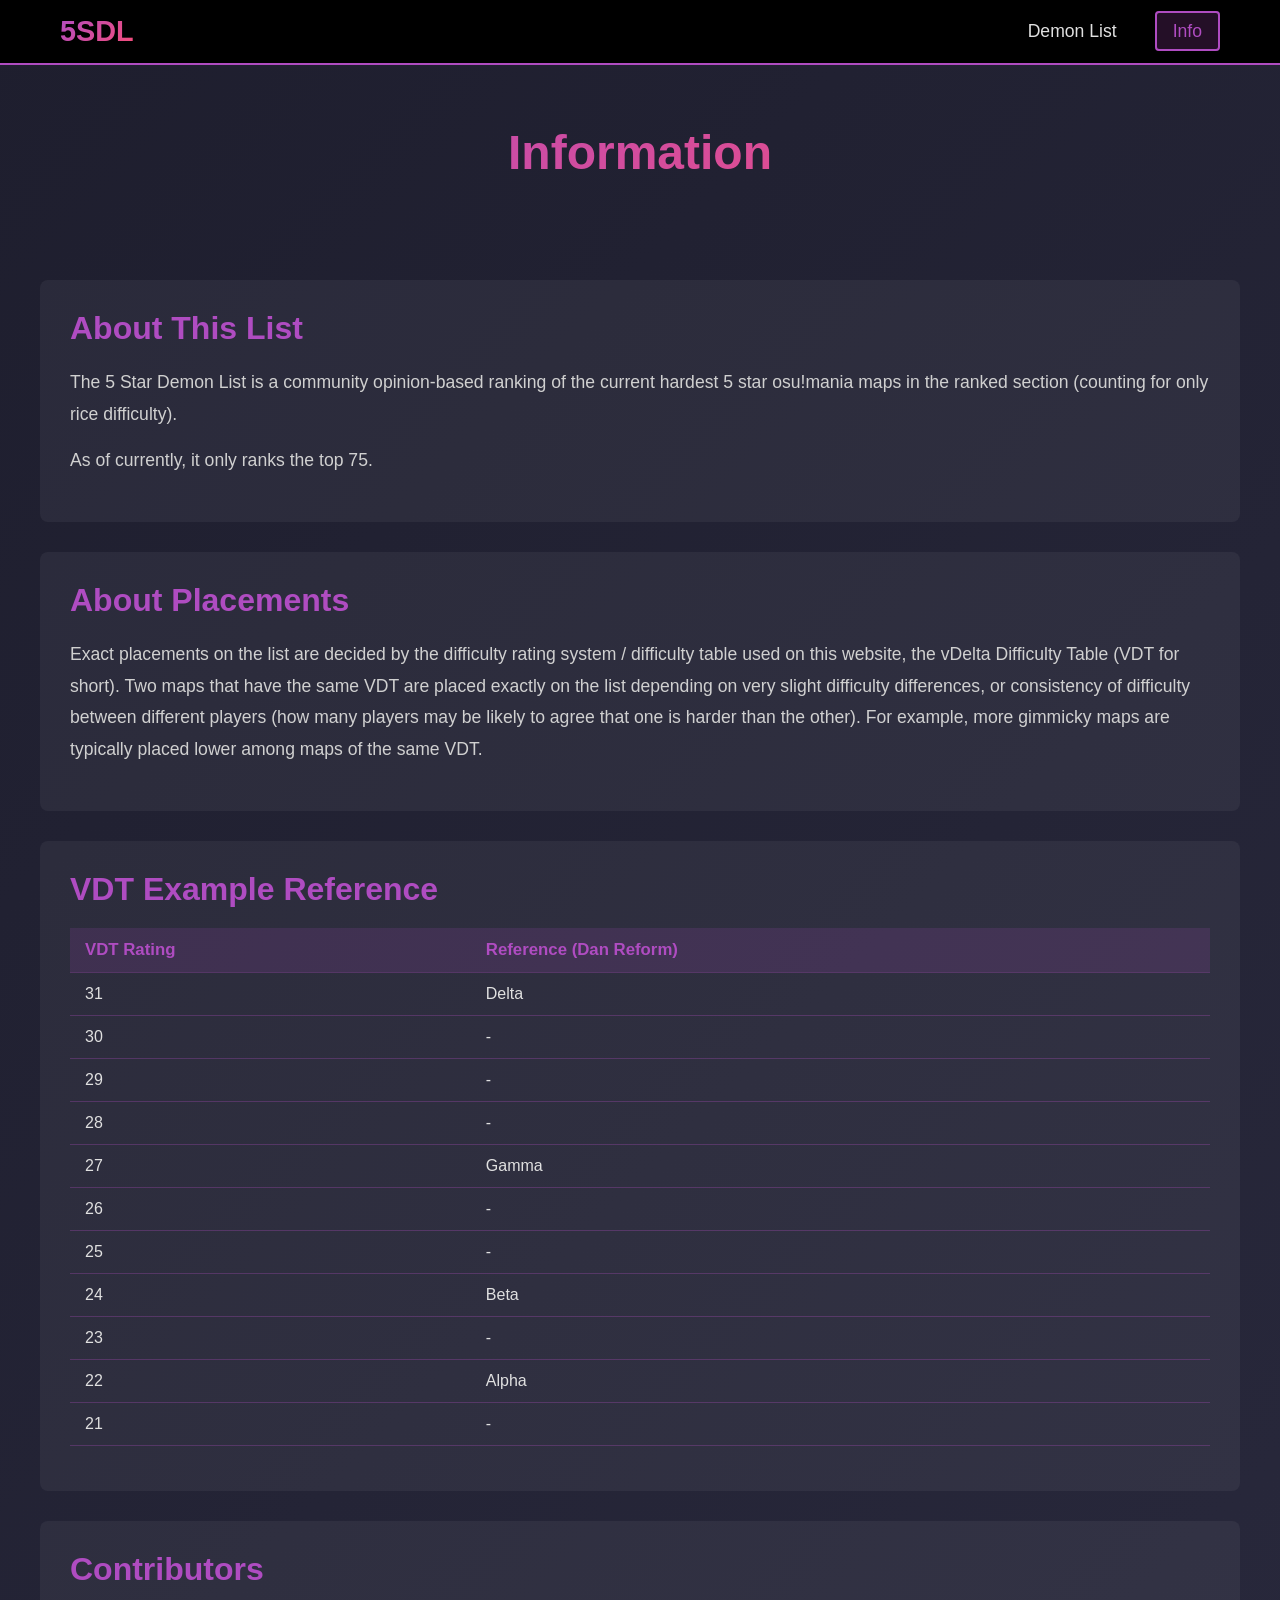
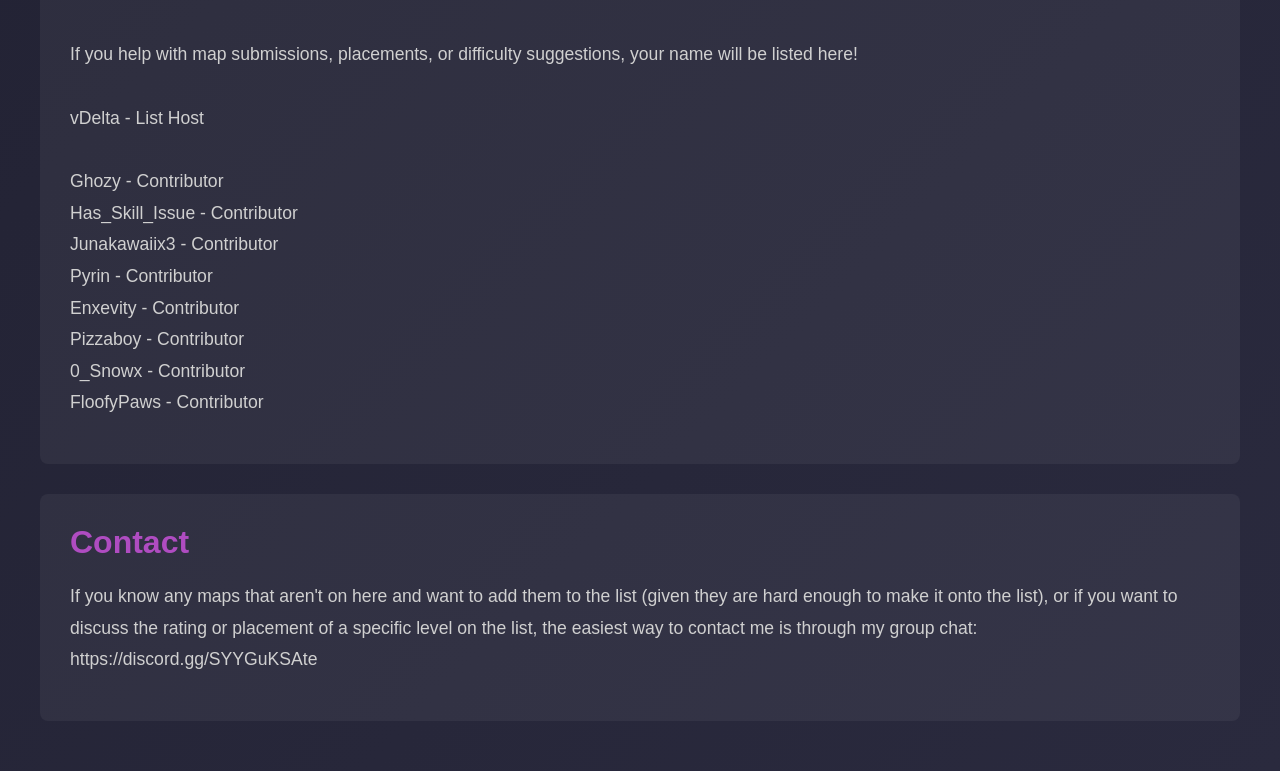
<file: info.html>
<!DOCTYPE html>
<html lang="en">
<head>
    <meta charset="UTF-8">
    <meta name="viewport" content="width=device-width, initial-scale=1.0">
    <title>Home - 5 Star Demon List</title>
    <link rel="stylesheet" href="style.css">
    <style>
        .section {
            background: rgba(255, 255, 255, 0.05);
            padding: 30px;
            margin-bottom: 30px;
            border-radius: 8px;
        }
        
        .section h2 {
            font-size: 2em;
            margin-bottom: 20px;
            color: #af4cc1;
        }
        
        .section p {
            line-height: 1.8;
            margin-bottom: 15px;
            font-size: 1.1em;
            color: #d0d0d0;
        }
        
        .placeholder {
            color: #d0d0d0;
        }
        
        table {
            width: 100%;
            border-collapse: collapse;
            margin: 15px 0;
        }
        
        table th,
        table td {
            padding: 12px 15px;
            text-align: left;
            border-bottom: 1px solid rgba(175, 76, 193, 0.3);
        }
        
        table th {
            background: rgba(175, 76, 193, 0.15);
            color: #af4cc1;
            font-weight: bold;
            font-size: 1.05em;
        }
        
        table tr:hover {
            background: rgba(175, 76, 193, 0.08);
        }
        
        .contributors-list {
            white-space: pre-line;
            line-height: 2;
        }
    </style>
</head>
<body>
    <nav>
        <div class="nav-container">
            <a href="index.html" class="nav-logo">5SDL</a>
            <ul class="nav-links">
                <li><a href="index.html">Demon List</a></li>
                <li><a href="info.html" class="active">Info</a></li>
            </ul>
        </div>
    </nav>
    
    <main>
        <div class="container">
            <header>
                <h1>Information</h1>
            </header>
            
            <div class="section">
                <h2>About This List</h2>
                <p class="placeholder">
                    The 5 Star Demon List is a community opinion-based ranking of the current hardest 5 star osu!mania maps in the ranked section (counting for only rice difficulty).
                </p>
                <p class="placeholder">
                    As of currently, it only ranks the top 75.
                </p>
            </div>

            <div class="section">
                <h2>About Placements</h2>
                <p class="placeholder">
                    Exact placements on the list are decided by the difficulty rating system / difficulty table used on this website, the vDelta Difficulty Table (VDT for short). Two maps that have the same VDT are placed exactly on the list depending on very slight difficulty differences, or consistency of difficulty between different players (how many players may be likely to agree that one is harder than the other). For example, more gimmicky maps are typically placed lower among maps of the same VDT.
            </div>

            <div class="section">
                <h2>VDT Example Reference</h2>
                <table>
                    <thead>
                        <tr>
                            <th>VDT Rating</th>
                            <th>Reference (Dan Reform)</th>
                        </tr>
                    </thead>
                    <tbody>
                        <tr>
                            <td>31</td>
                            <td>Delta</td>
                        </tr>
                        <tr>
                            <td>30</td>
                            <td>-</td>
                        </tr>
                        <tr>
                            <td>29</td>
                            <td>-</td>
                        </tr>
                        <tr>
                            <td>28</td>
                            <td>-</td>
                        </tr>
                        <tr>
                            <td>27</td>
                            <td>Gamma</td>
                        </tr>
                        <tr>
                            <td>26</td>
                            <td>-</td>
                        </tr>
                        <tr>
                            <td>25</td>
                            <td>-</td>
                        </tr>
                        <tr>
                            <td>24</td>
                            <td>Beta</td>
                        </tr>
                        <tr>
                            <td>23</td>
                            <td>-</td>
                        </tr>
                        <tr>
                            <td>22</td>
                            <td>Alpha</td>
                        </tr>
                        <tr>
                            <td>21</td>
                            <td>-</td>
                        </tr>
                    </tbody>
                </table>
            </div>
            
            <div class="section">
                <h2>Contributors</h2>
                <p class="contributors-list">
If you help with map submissions, placements, or difficulty suggestions, your name will be listed here!

vDelta - List Host

Ghozy - Contributor
Has_Skill_Issue - Contributor
Junakawaiix3 - Contributor
Pyrin - Contributor
Enxevity - Contributor
Pizzaboy - Contributor
0_Snowx - Contributor
FloofyPaws - Contributor
                </p>
            </div>

            <div class="section">
                <h2>Contact</h2>
                <p class="placeholder">
                    If you know any maps that aren't on here and want to add them to the list (given they are hard enough to make it onto the list), or if you want to discuss the rating or placement of a specific level on the list, the easiest way to contact me is through my group chat: https://discord.gg/SYYGuKSAte
                </p>
            </div>
        </div>
    </main>
</body>
</html>
</file>
<file: style.css>
* {
    margin: 0;
    padding: 0;
    box-sizing: border-box;
}

body {
    font-family: 'Segoe UI', Tahoma, Geneva, Verdana, sans-serif;
    background: linear-gradient(135deg, #1e1e2e 0%, #2a2a3e 100%);
    color: #e0e0e0;
    min-height: 100vh;
    display: flex;
    flex-direction: column;
}

nav {
    background: rgb(0, 0, 0);
    border-bottom: 2px solid #af4cc1;
    padding: 0;
    position: sticky;
    top: 0;
    z-index: 1000;
}

.nav-container {
    max-width: 1200px;
    margin: 0 auto;
    width: 100%;
    display: flex;
    align-items: center;
    justify-content: space-between;
    padding: 15px 20px;
}

.nav-logo {
    font-size: 1.8em;
    font-weight: bold;
    background: linear-gradient(135deg, #af4cc1 0%, #f74d79 100%);
    -webkit-background-clip: text;
    -webkit-text-fill-color: transparent;
    background-clip: text;
    text-decoration: none;
}

.nav-links {
    display: flex;
    gap: 20px;
    list-style: none;
}

.nav-links a {
    color: #e0e0e0;
    text-decoration: none;
    font-size: 1.1em;
    padding: 8px 16px;
    border-radius: 4px;
    transition: all 0.3s ease;
    border: 2px solid transparent;
}

.nav-links a:hover {
    background: #af4cc134;
    border-color: #af4cc1;
    color: #af4cc1;
}

.nav-links a.active {
    background: #af4cc134;
    border-color: #af4cc1;
    color: #af4cc1;
}

main {
    flex: 1;
    padding: 20px;
}

.container {
    max-width: 1200px;
    margin: 0 auto;
}

header {
    text-align: center;
    margin-bottom: 50px;
    padding: 40px 20px;
}

h1 {
    font-size: 3em;
    margin-bottom: 10px;
    background: linear-gradient(135deg, #af4cc1 0%, #f74d79 100%);
    -webkit-background-clip: text;
    -webkit-text-fill-color: transparent;
    background-clip: text;
}

.description {
    font-size: 1.2em;
    color: #b0b0b0;
    margin-bottom: 30px;
}

.list-container {
    display: grid;
    gap: 20px;
}

.demon-entry {
    display: flex;
    align-items: flex-start;
    gap: 20px;
    padding: 20px;
    background: rgb(0, 0, 0);
    border-left: 4px solid #af4cc1;
    border-radius: 8px;
    transition: all 0.3s ease;
    animation: slideIn 0.5s ease-out;
    position: relative;
    overflow: hidden;
    --bg-image: none;
}

.demon-entry::before {
    content: '';
    position: absolute;
    top: 0;
    left: 0;
    right: 0;
    bottom: 0;
    background-image: var(--bg-image);
    background-size: cover;
    background-position: center;
    opacity: 0.2;
    z-index: 0;
    pointer-events: none;
}

.demon-entry > * {
    position: relative;
    z-index: 1;
}

@keyframes slideIn {
    from {
        opacity: 0;
        transform: translateX(-20px);
    }
    to {
        opacity: 1;
        transform: translateX(0);
    }
}

.demon-entry:hover {
    background: rgba(22, 22, 22, 0);
    transform: translateX(5px);
}

.rank-badge {
    min-width: 60px;
    height: 60px;
    display: flex;
    align-items: center;
    justify-content: center;
    background: linear-gradient(135deg, #af4cc1 0%, #010101 100%);
    border-radius: 50%;
    font-size: 1.5em;
    font-weight: bold;
    flex-shrink: 0;
}

.demon-left {
    display: flex;
    flex-direction: column;
    align-items: center;
    gap: 10px;
    flex-shrink: 0;
}

.demon-info {
    flex: 1;
}

.demon-name {
    font-size: 1.8em;
    margin-bottom: 8px;
    color: #ffffff;
    display: inline-block;
    padding: 0;
}

.demon-entry:nth-child(-n+30) .demon-name {
    text-shadow: 0 0 10px rgba(255, 255, 255, 0.8), 0 0 20px rgba(175, 76, 193, 0.6);
}

.demon-entry:nth-child(-n+10) .demon-name {
    background-image: url('resources/sparkle.gif');
    background-size: auto;
    background-repeat: repeat;
    background-position: center;
}

.demon-face {
    width: 60px;
    height: 60px;
    object-fit: contain;
    image-rendering: crisp-edges;
}

.creator {
    font-size: 1em;
    color: #e7e7e7;
    margin-bottom: 5px;
}

.difficulty {
    font-size: 1.1em;
    font-weight: bold;
    margin-bottom: 8px;
}

.skillsets {
    display: flex;
    gap: 12px;
    margin-bottom: 12px;
    flex-wrap: wrap;
}

.skillset-box {
    position: relative;
    padding: 8px 12px;
    background: rgba(255, 255, 255, 0.08);
    border: 1px solid #af4cc134;
    border-radius: 6px;
    cursor: default;
    transition: all 0.3s ease;
}

.skillset-box:hover {
    background: #af4cc134;
    border-color: #af4cc1;
    transform: translateY(-2px);
}

.skillset-name {
    font-size: 0.9em;
    font-weight: 600;
    color: #af4cc1;
}

.skillset-tooltip {
    display: none;
    position: absolute;
    top: 100%;
    left: 0;
    right: 0;
    background: rgba(30, 30, 46, 0.95);
    border: 1px solid #af4cc1;
    border-radius: 4px;
    padding: 8px;
    font-size: 0.85em;
    color: #e0e0e0;
    white-space: normal;
    width: 200px;
    min-height: auto;
    z-index: 100;
    box-shadow: 0 4px 6px rgba(0, 0, 0, 0.3);
    margin-top: 4px;
}

.skillset-box:hover .skillset-tooltip {
    display: block;
}

a {
    color: #a0a0a0;
    text-decoration: none;
    transition: color 0.3s ease;
}

a:hover {
    color: #ffffff;
}

.description {
    font-size: 0.95em;
    color: #a0a0a0;
    font-style: italic;
}

footer {
    text-align: center;
    margin-top: 60px;
    padding: 20px;
    border-top: 1px solid rgba(255, 255, 255, 0.1);
    color: #808080;
    font-size: 0.9em;
}
</file>
